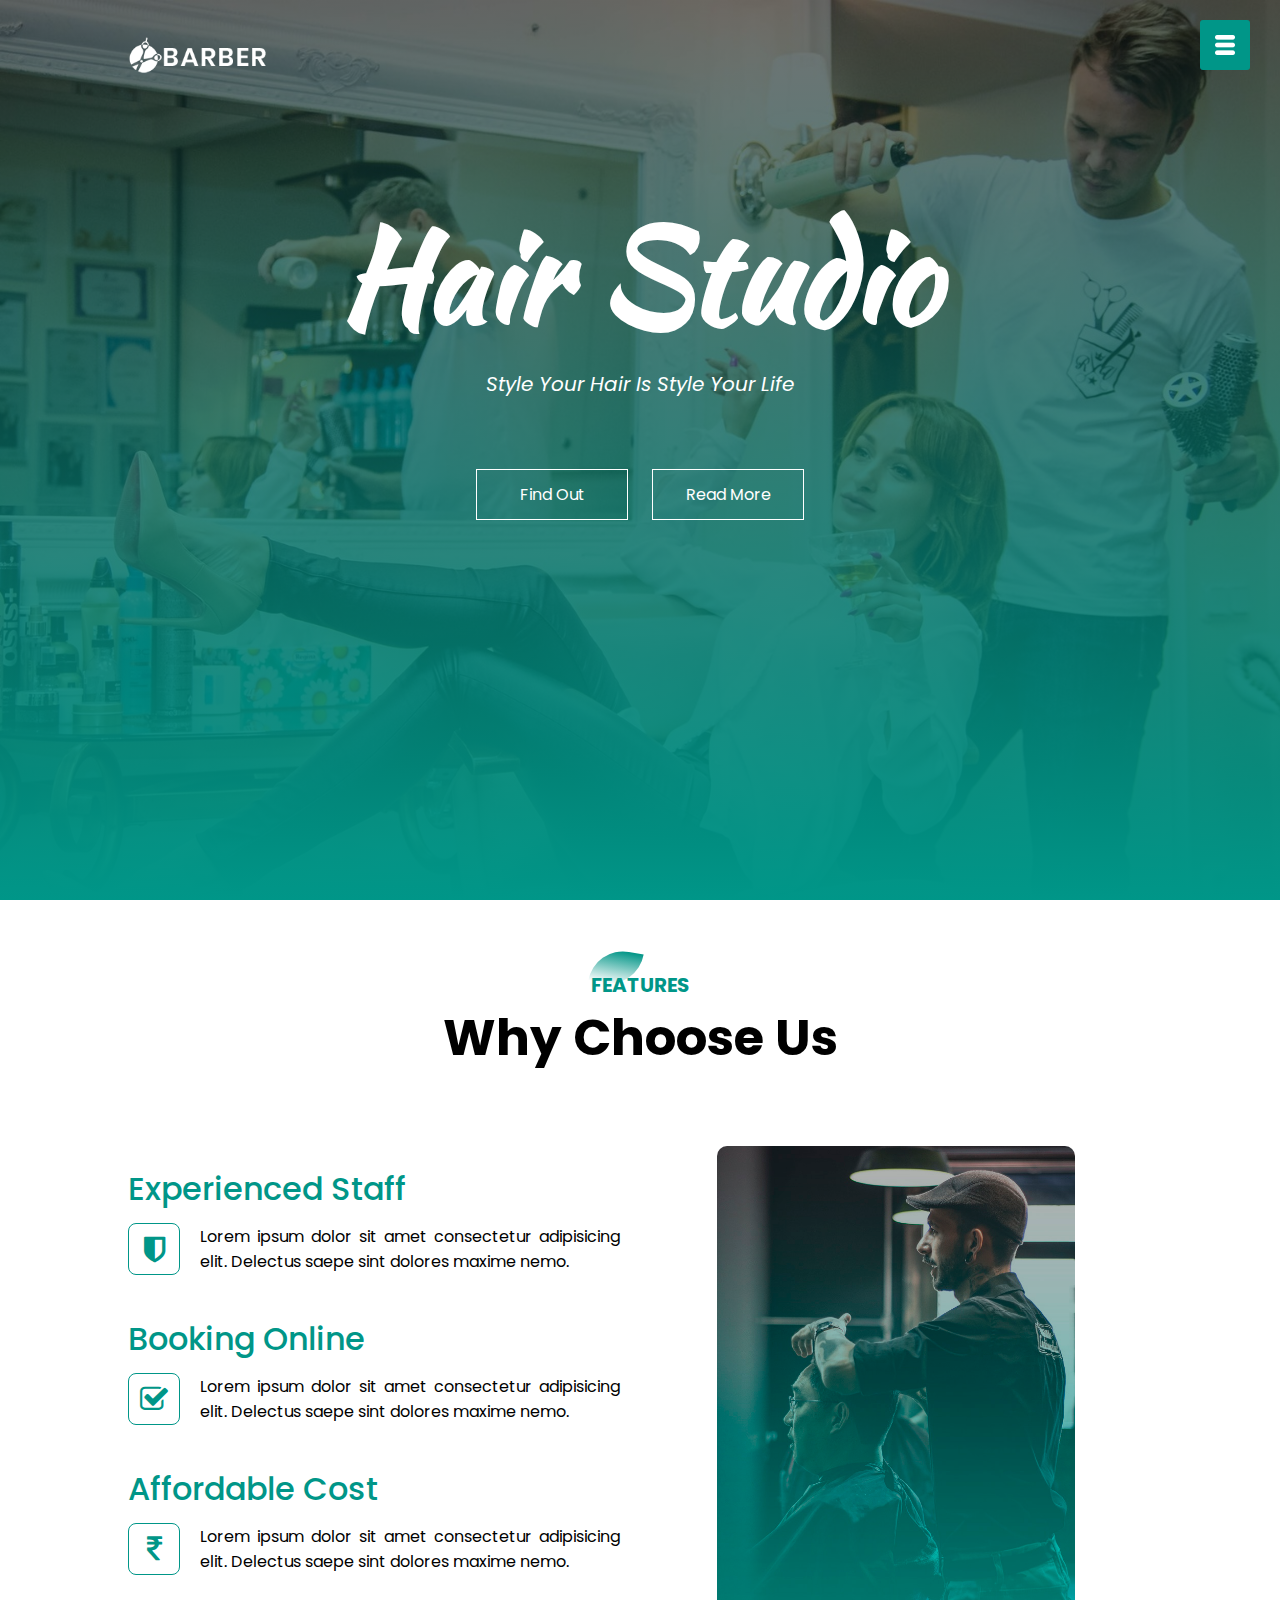
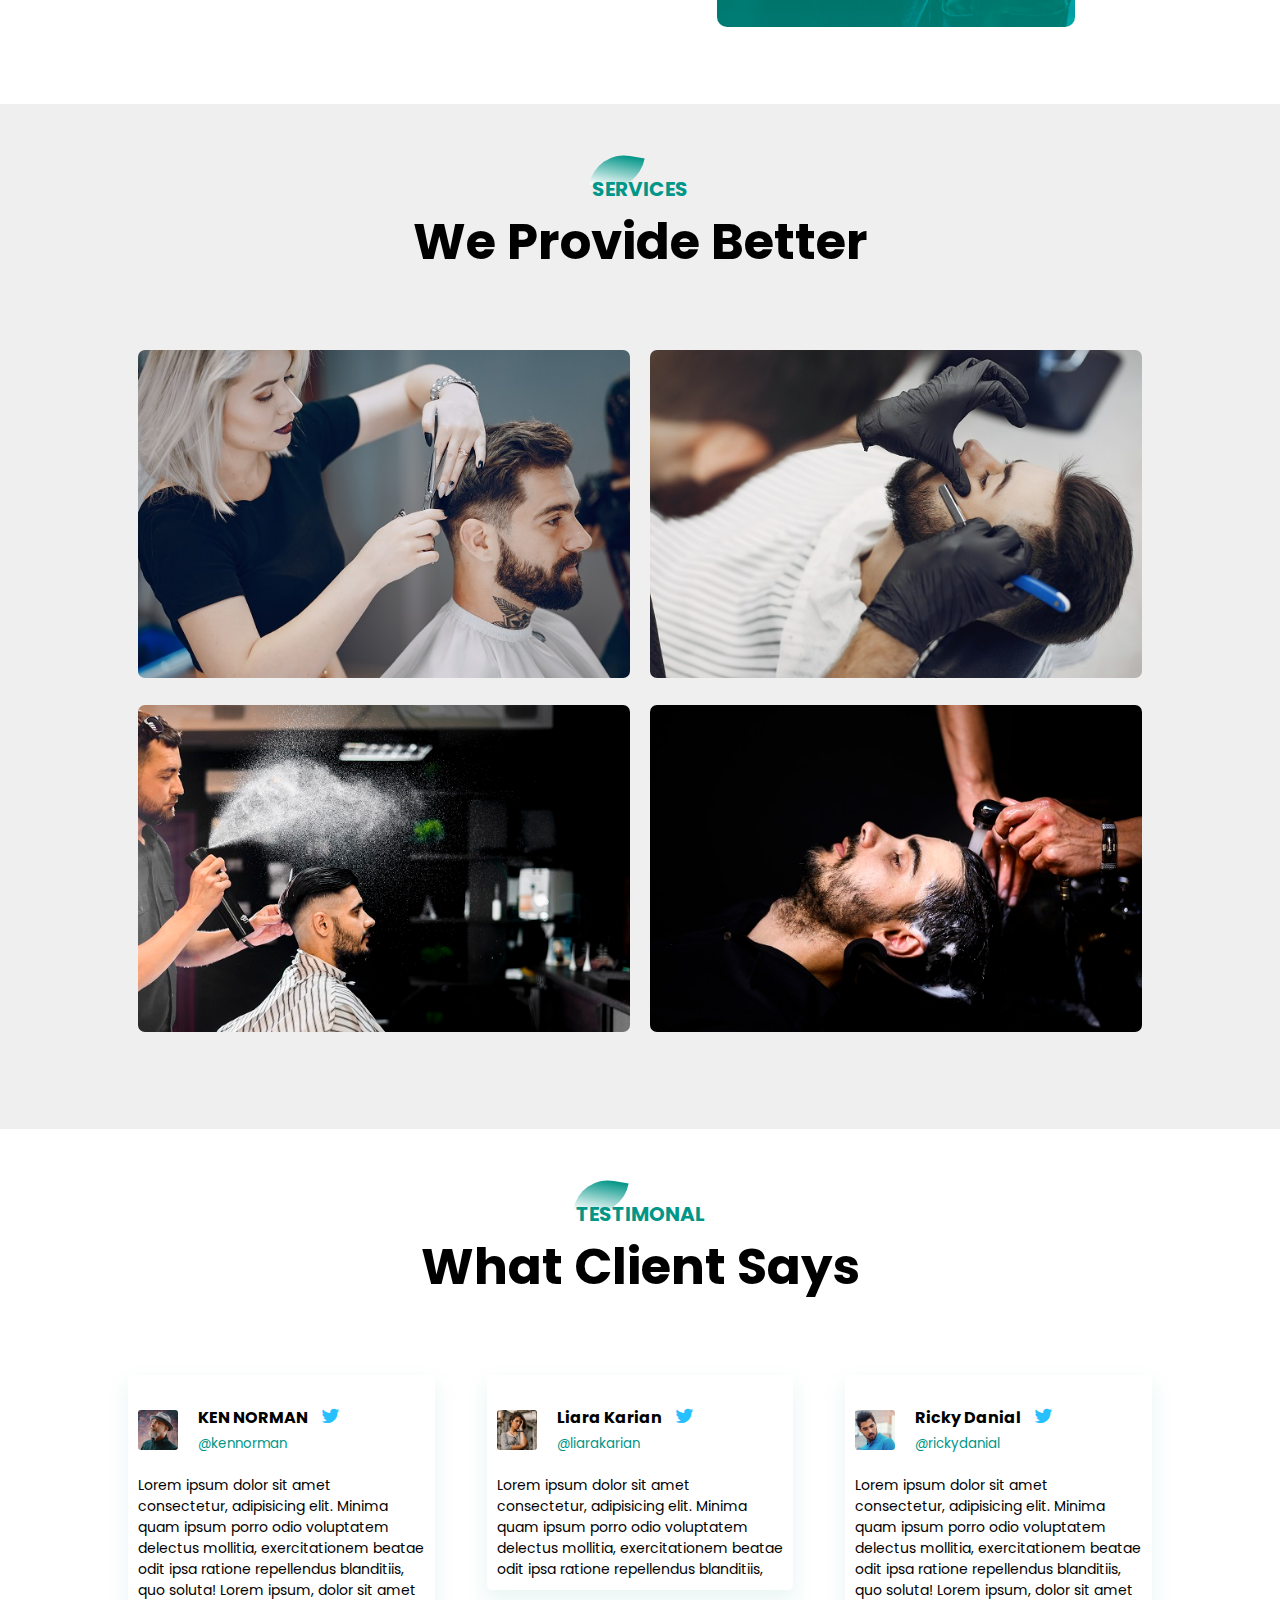
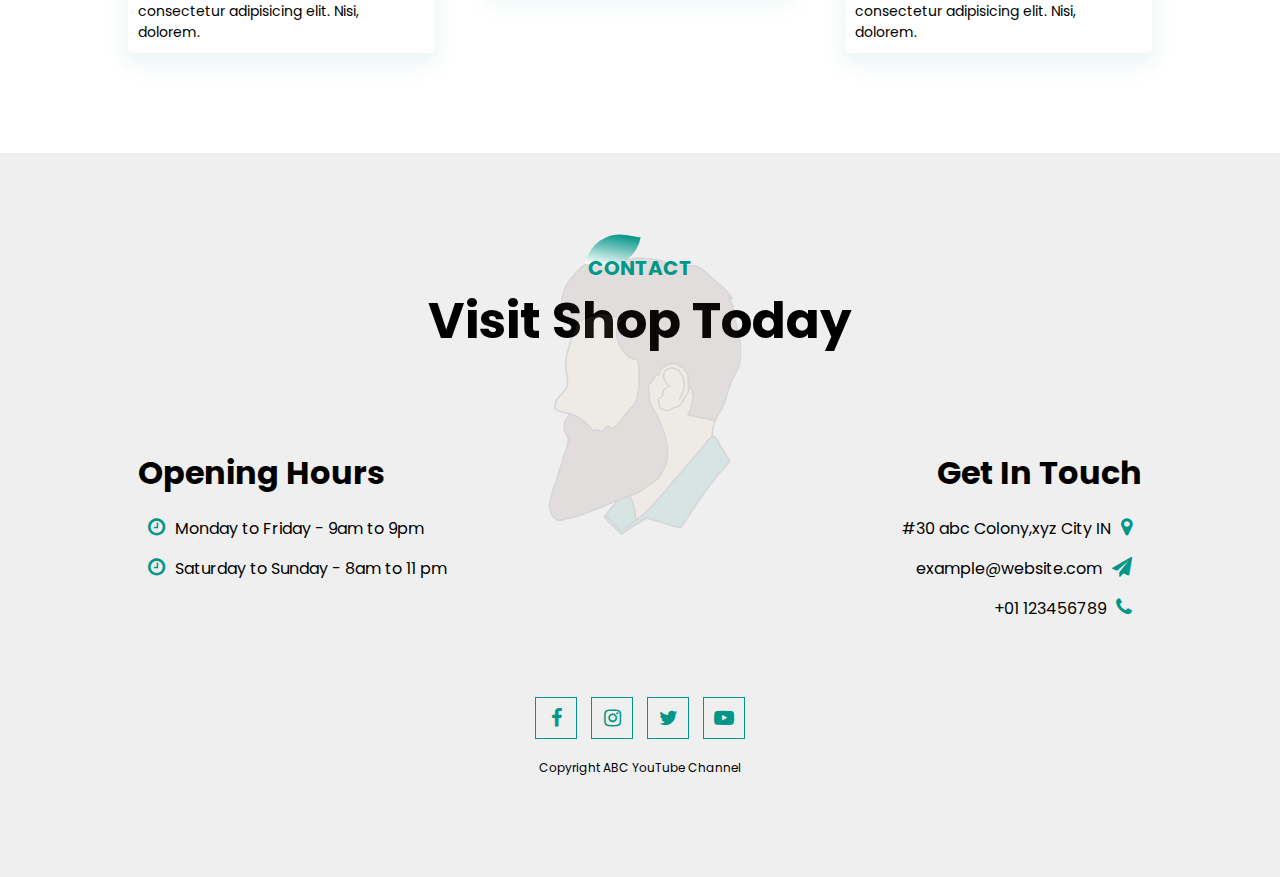
<file: HAIR STYLE WEBSITE/HTML/index.html>
<!DOCTYPE html>
<html lang="en">
<head>
    <meta charset="UTF-8">
    <meta name="viewport" content="width=device-width, initial-scale=1.0">
    <title>Barber Shop Website Design - Easy Tutorials</title>
    <link rel="stylesheet" href="../CSS/style.css">
    <!-- <link rel="stylesheet" href="https://cdn.jsdelivr.net/npm/@fortawesome/fontawesome-free@6.4.2/css/fontawesome.min.css"> -->
    <link href="https://fonts.googleapis.com/css2?family=Kaushan+Script&family=Poppins:ital,wght@0,100;0,200;0,300;0,400;0,500;0,600;0,700;0,800;0,900;1,100;1,200;1,300;1,400;1,500;1,600;1,700;1,800;1,900&display=swap" rel="stylesheet">

   <link rel="stylesheet" href="https://stackpath.bootstrapcdn.com/font-awesome/4.7.0/css/font-awesome.min.css">

    <!-- <link rel="stylesheet" type="text/css" href="https://cdnjs.cloudflare.com/ajax/libs/font-awesome/6.3.0/css/all.min.css"> -->
</head>
<body>
<section id="banner">
    <img src="../IMAGES/logo.png" alt="logo" class="logo">
    <div class="banner-text">
        <h1>Hair Studio</h1>
        <p>Style Your Hair Is Style Your Life</p>
        <div class="banner-btn">
            <a href="#"><span></span>Find Out</a>
            <a href="#"><span></span>Read More</a>
        </div>
    </div>
</section>
   
<div id="sideNav">
    <nav>
        <ul>
            <li><a href="#banner">HOME</a></li>
            <li><a href="#feature">FEATURES</a></li>
            <li><a href="#services">SERVICES</a></li>
            <li><a href="#testimonial">TESTIMONAL</a></li>
            <li><a href="#footer">MEET US</a></li>
        </ul>
    </nav>
</div>

<div id="menuBtn">
    <img src="../IMAGES/menu.png" alt="menu" id="menu">
</div>

<!--Features-->

<section id="feature">
    <div class="title-text">
        <p>FEATURES</p>
        <h1>Why Choose Us</h1>
    </div>
    <div class="feature-box">
        <div class="features">
            <h1>Experienced Staff</h1>
            <div class="feature-desc">
                <div class="feature-icon">
                    <i class="fa fa-shield"></i>
                </div>
                <div class="feature-text">
                    <p>Lorem ipsum dolor sit amet consectetur adipisicing elit. Delectus saepe sint dolores maxime nemo.</p>
                </div>
            </div>
            <h1>Booking Online</h1>
            <div class="feature-desc">
                <div class="feature-icon">
                    <i class="fa fa-check-square-o"></i>
                </div>
                <div class="feature-text">
                    <p>Lorem ipsum dolor sit amet consectetur adipisicing elit. Delectus saepe sint dolores maxime nemo.</p>
                </div>
            </div>
            <h1>Affordable Cost</h1>
            <div class="feature-desc">
                <div class="feature-icon">
                    <i class="fa fa-inr"></i>
                </div>
                <div class="feature-text">
                    <p>Lorem ipsum dolor sit amet consectetur adipisicing elit. Delectus saepe sint dolores maxime nemo.</p>
                </div>
            </div>
        </div>
        <div class="features-img">
             <img src="../IMAGES/barber-man.jpg" alt="barber-man-image">
        </div>
    </div>
</section>

<!--Services-->

<section id="services">
    <div class="title-text">
        <p>SERVICES</p>
        <h1>We Provide Better</h1>
    </div> 
    <div class="service-box">
        <div class="single-service">
            <img src="../IMAGES/pic-1.jpg" alt="services-img">
            <div class="overlay"></div>
            <div class="service-desc">
                <h3>Hair Styling</h3>
                <hr>
                <p>this ia test under description of barber 
                    foundation this ia test under description of barber 
                    foundation.</p>
            </div>
        </div>
        <div class="single-service">
            <img src="../IMAGES/pic-2.jpg" alt="services-img">
            <div class="overlay"></div>
            <div class="service-desc">
                <h3>Beard Trim</h3>
                <hr>
                <p>this ia test under description of barber 
                    foundation this ia test under description of barber 
                    foundation.</p>
            </div>
        </div>
        <div class="single-service">
            <img src="../IMAGES/pic-3.jpg" alt="services-img">
            <div class="overlay"></div>
            <div class="service-desc">
                <h3>Hair Cut</h3>
                <hr>
                <p>this ia test under description of barber 
                    foundation this ia test under description of barber 
                    foundation.</p>
            </div>
        </div>
        <div class="single-service">
            <img src="../IMAGES/pic-4.jpg" alt="services-img">
            <div class="overlay"></div>
            <div class="service-desc">
                <h3>Dry Shampoo</h3>
                <hr>
                <p>this ia test under description of barber 
                    foundation this ia test under description of barber 
                    foundation.</p>
            </div>
        </div>
    </div>

</section>

<!--Testimonial-->

<section id="testimonial">
    <div class="title-text">
        <p> TESTIMONAL</p>
        <h1>What Client Says</h1>
    </div>
    <div class="testimonial-row">
        <div class="testimonial-col">
            <div class="user">
                <img src="../IMAGES/img-1.jpg" alt="customer-review">
                <div class="user-info">
                    <h4>KEN NORMAN <i class="fa fa-twitter"></i></h4>
                    <small>@kennorman</small>
                </div>
            </div>
            <p>Lorem ipsum dolor sit amet consectetur, adipisicing elit.
               Minima quam ipsum porro odio voluptatem delectus mollitia,
               exercitationem beatae odit ipsa ratione repellendus blanditiis, 
               quo soluta! Lorem ipsum, dolor sit amet consectetur adipisicing elit.
               Nisi, dolorem.</p>
        </div>
        <div class="testimonial-col">
            <div class="user">
                <img src="../IMAGES/img-2.jpg" alt="customer-review">
                <div class="user-info">
                    <h4>Liara Karian <i class="fa fa-twitter"></i></h4>
                    <small>@liarakarian</small>
                </div>
            </div>
            <p>Lorem ipsum dolor sit amet consectetur, adipisicing elit.
                Minima quam ipsum porro odio voluptatem delectus mollitia,
                exercitationem beatae odit ipsa ratione repellendus blanditiis, 
                </p>
        </div>
        <div class="testimonial-col">
            <div class="user">
                <img src="../IMAGES/img-3.jpg" alt="customer-review">
                <div class="user-info">
                    <h4>Ricky Danial <i class="fa fa-twitter"></i></h4>
                    <small>@rickydanial</small>
                </div>
            </div>
            <p>Lorem ipsum dolor sit amet consectetur, adipisicing elit.
                Minima quam ipsum porro odio voluptatem delectus mollitia,
                exercitationem beatae odit ipsa ratione repellendus blanditiis, 
                quo soluta! Lorem ipsum, dolor sit amet consectetur adipisicing elit.
                Nisi, dolorem.</p>
        </div>
    </div>
</section>


<!--Footer-->

<section id="footer">
    <img src="../IMAGES/footer-img.png" alt="footer-logo" class="footer-img">
    <div class="title-text">
        <p>CONTACT</p>
        <h1>Visit Shop Today</h1>
    </div>
    <div class="footer-row">
        <div class="footer-left">
            <h1>Opening Hours</h1>
            <p><i class="fa fa-clock-o"></i>Monday to Friday - 9am to 9pm</p>
            <p><i class="fa fa-clock-o"></i>Saturday to Sunday - 8am to 11 pm</p>
        </div>
        <div class="footer-right">
            <h1>Get In Touch</h1>
            <p>#30 abc Colony,xyz City IN<i class="fa fa-map-marker"></i></p>
            <p>example@website.com<i class="fa fa-paper-plane"></i></p>
            <p>+01 123456789<i class="fa fa-phone"></i></p>
        </div>
    </div>

    <div class="social-links">
        <i class="fa fa-facebook"></i>
        <i class="fa fa-instagram"></i>
        <i class="fa fa-twitter"></i>
        <i class="fa fa-youtube-play"></i>
        <p>Copyright ABC YouTube Channel</p>
    </div>


</section>









<script>
    var menuBtn = document.getElementById("menuBtn")
    var sideNav = document.getElementById("sideNav")
    var menu = document.getElementById("menu")

    sideNav.style.right = "-250px";

menuBtn.onclick = function(){
    if(sideNav.style.right == "-250px"){
        sideNav.style.right = "0";
        menu.src = "../IMAGES/close.png";
    }
    else{
        sideNav.style.right = "-250px";
        menu.src = "../IMAGES/menu.png";
    }
}





</script>

</body>
</html>
</file>
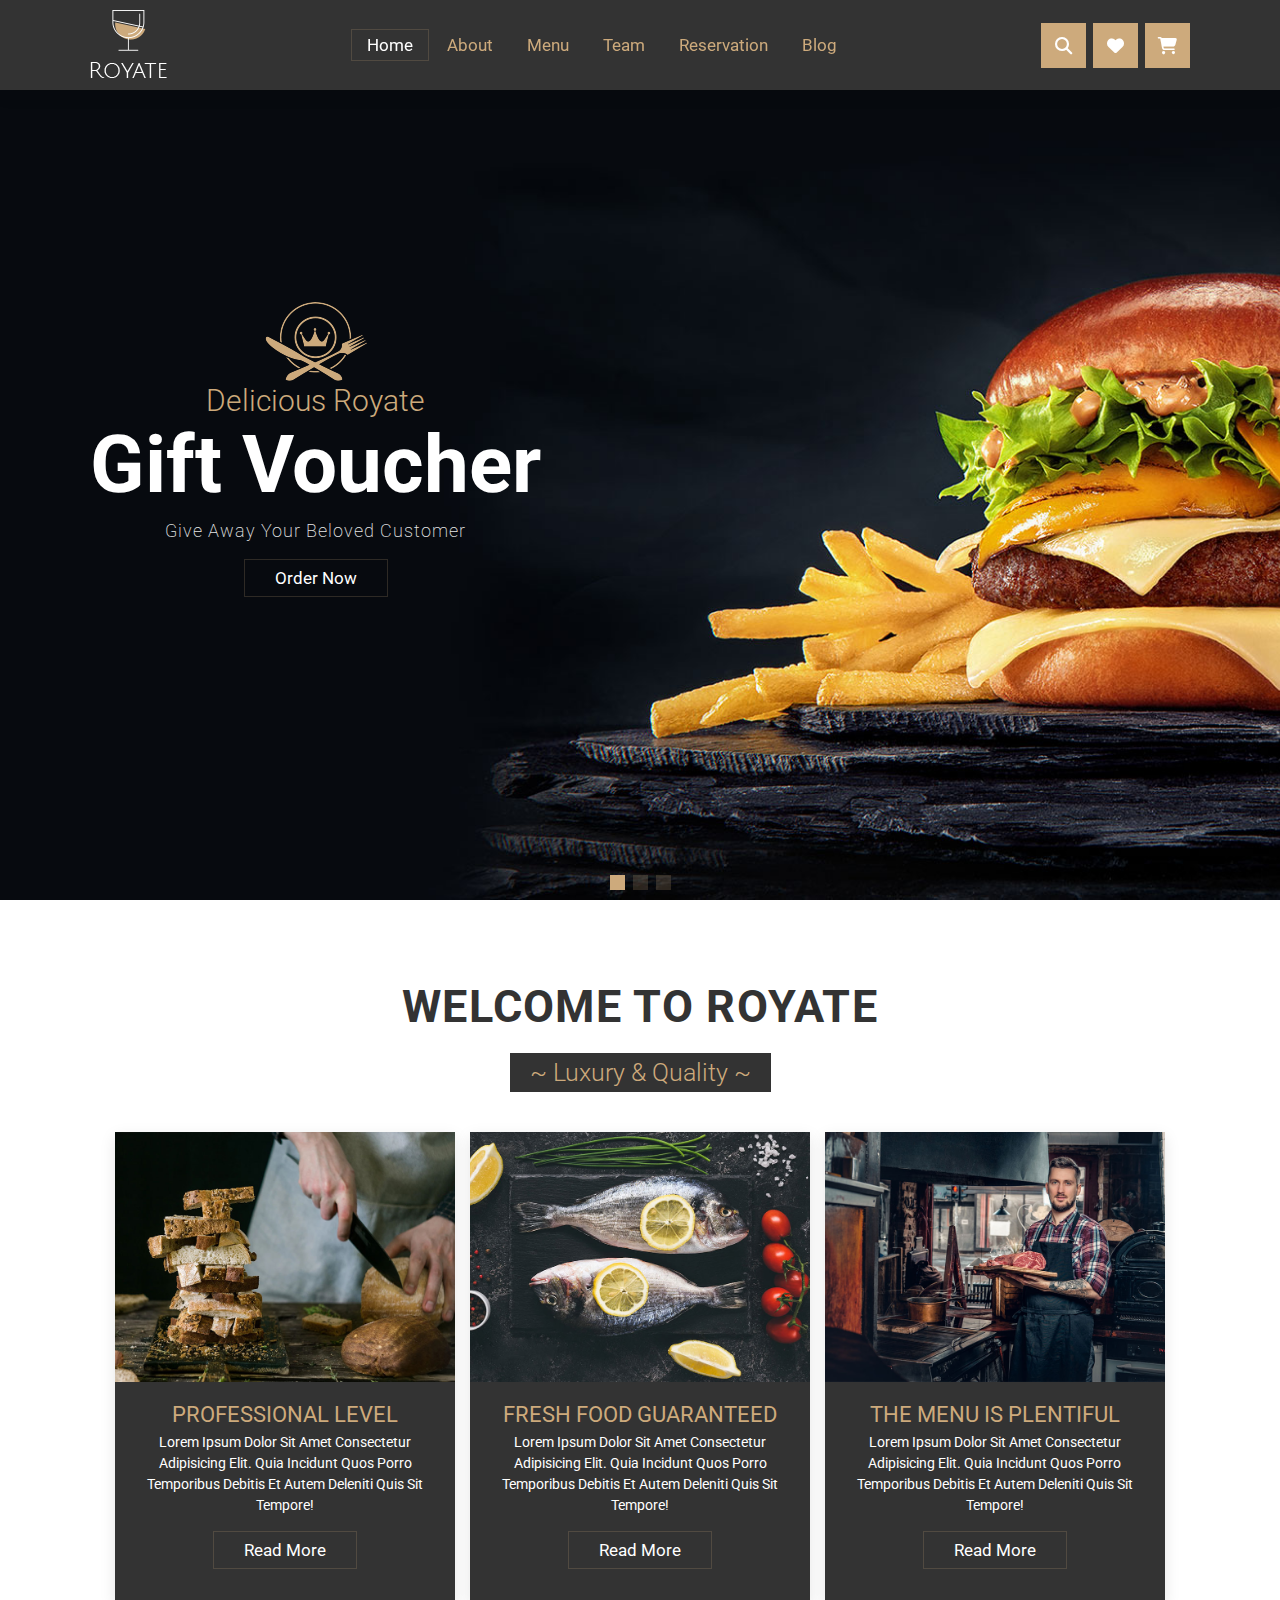
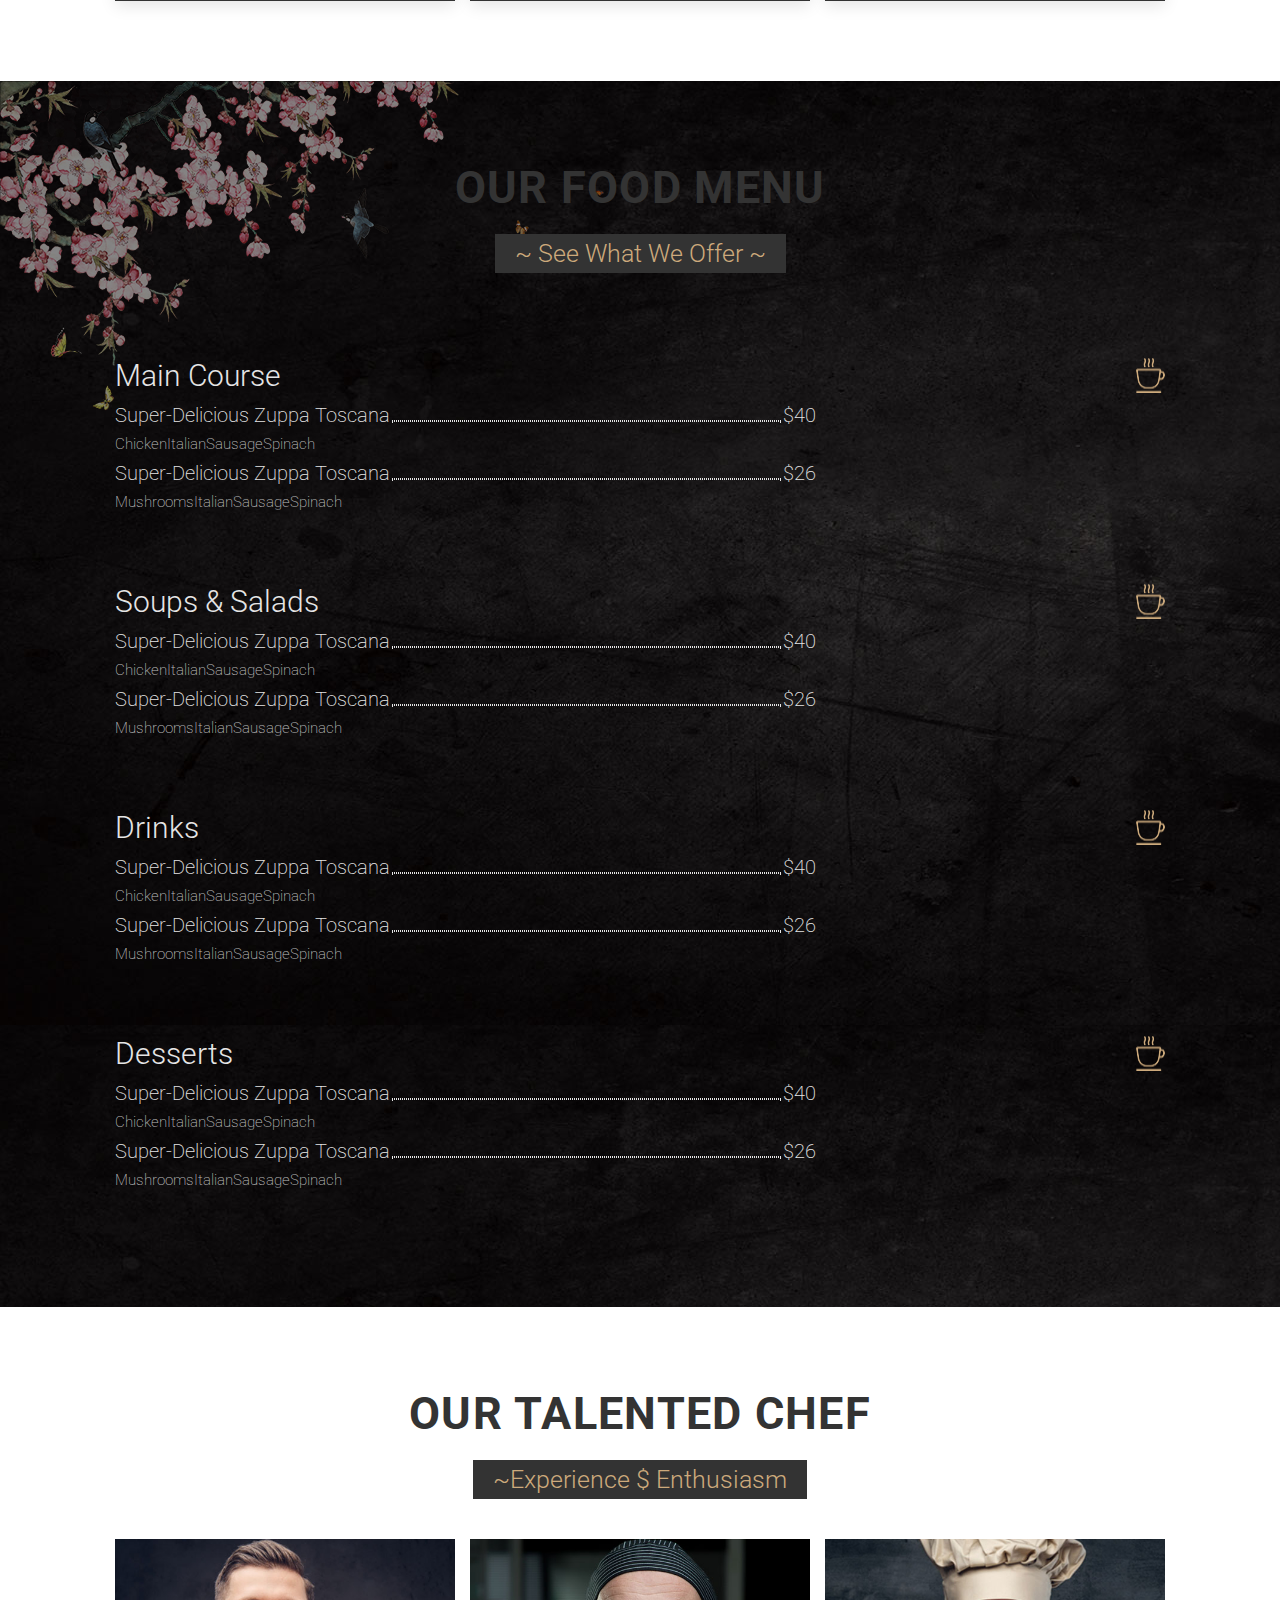
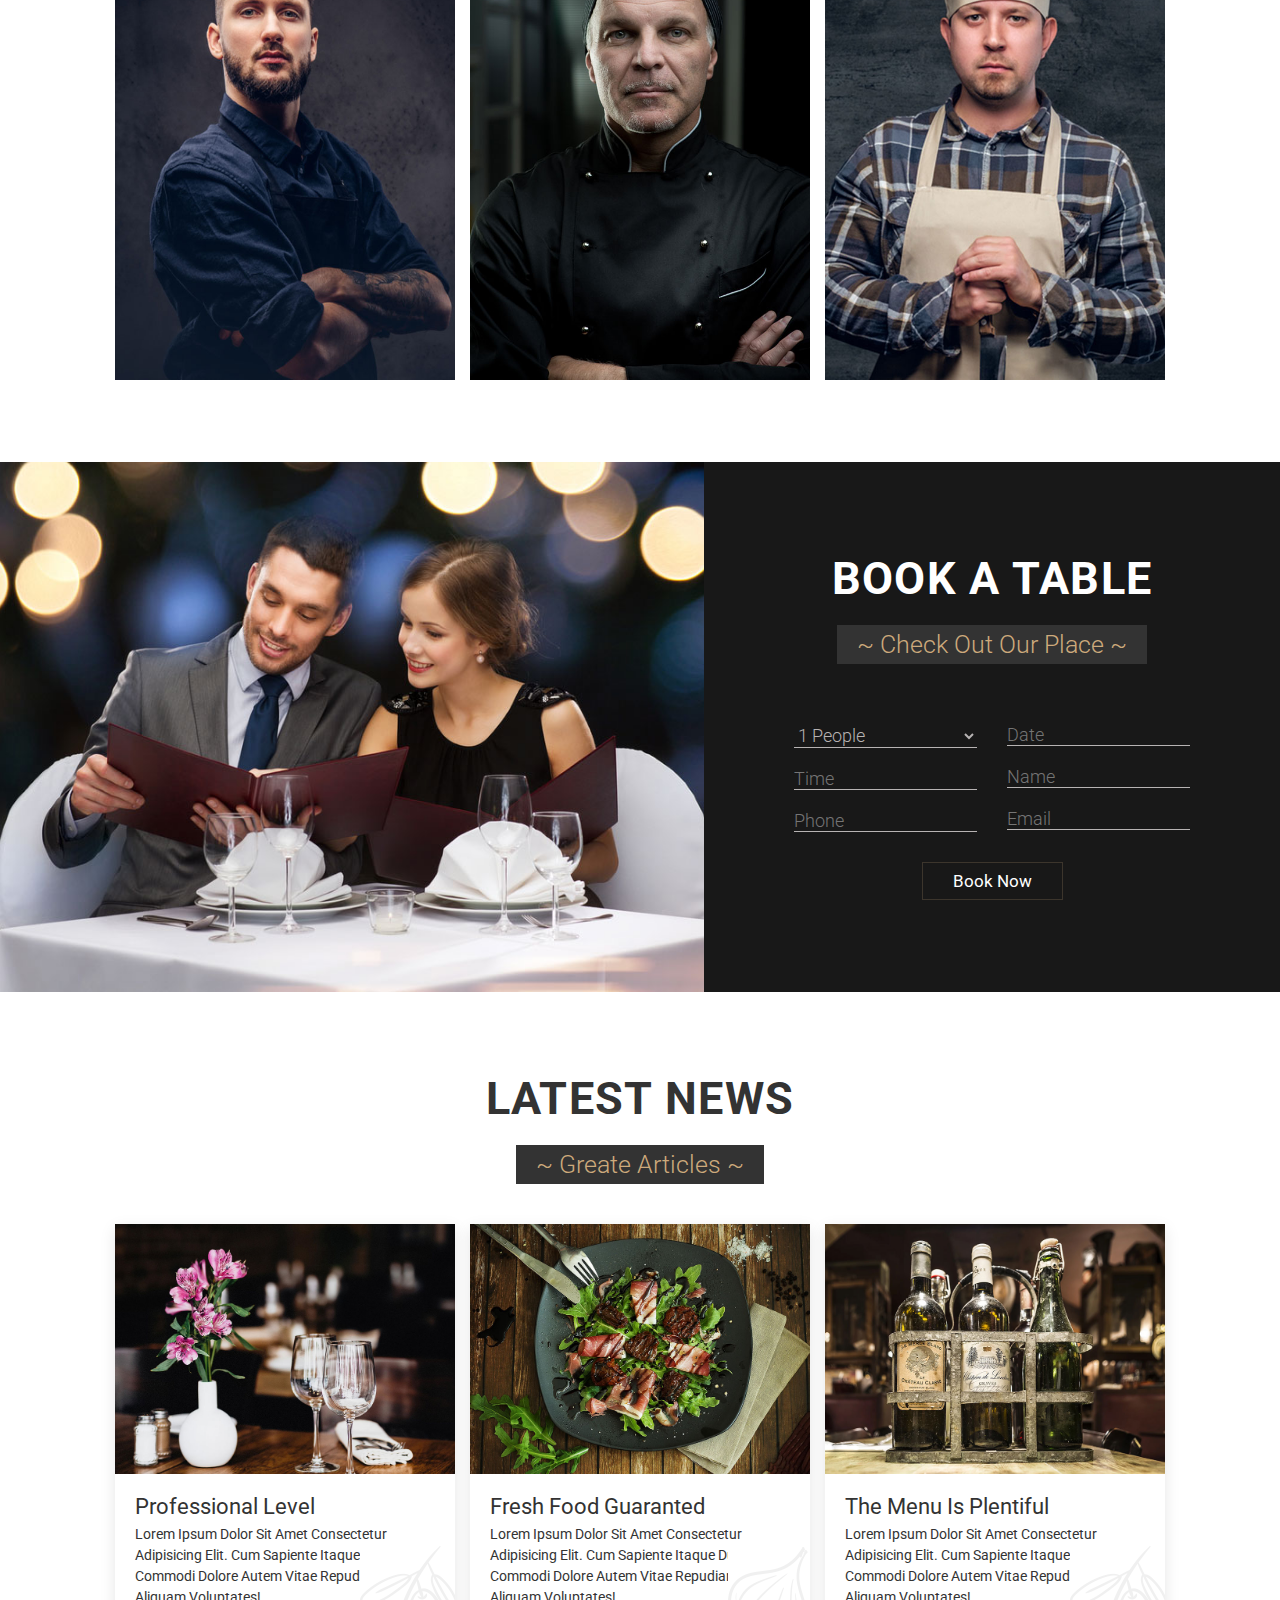
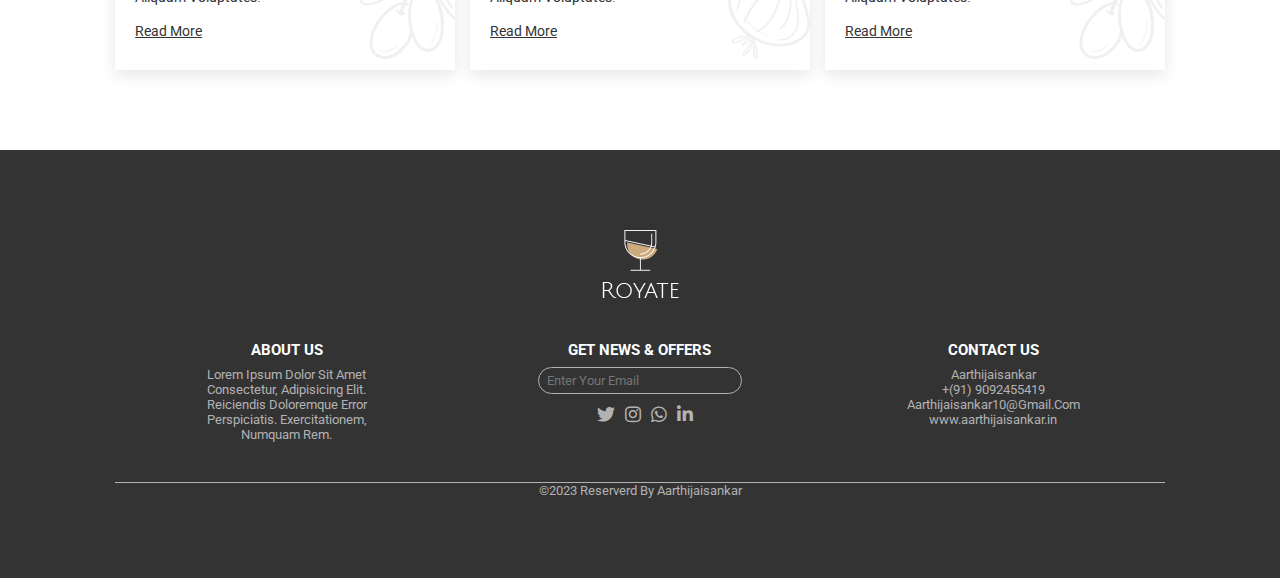
<file: HOTEL WEBSITE/HTML/index.html>
<!DOCTYPE html>
<html lang="en">
<head>
    <meta charset="UTF-8">
    <meta http-equiv="X-UA-Compatible" content="IE=edge">
    <meta name="viewport" content="width=device-width, initial-scale=1.0">
    <title>Restaurant Website</title>
    <link rel="stylesheet" type="text/css" href="https://cdnjs.cloudflare.com/ajax/libs/font-awesome/6.3.0/css/all.min.css">
    <!--custom style css link-->
    <link rel="stylesheet" type="text/css" href="../CSS/style.css">
    
    <!-- Link Swiper's CSS -->
  <link rel="stylesheet" href="https://cdn.jsdelivr.net/npm/swiper@9/swiper-bundle.min.css" />
</head>
<body>
   <!--header section start--> 
   <header>
     <a href="#" class="logo">
       <img src="../IMAGES/logo.png"> 
     </a>

     <nav class="navbar">
        <a href="#home" class="active">Home</a>
        <a href="#about">About</a>
        <a href="#menu">Menu</a>
        <a href="#team">Team</a>
        <a href="#reservation">Reservation</a>
        <a href="#blog">Blog</a>
     </nav>

     <div class="icons">
        <i class="fas fa-bars" id="menu"></i>
        <i class="fas fa-search"></i>
        <i class="fas fa-heart"></i>
        <i class="fas fa-shopping-cart"></i>
     </div>
   </header>
   <!--header section end--> 
   <!--slider section start-->
   <div class="home" id="home">
      <div class="swiper home-slider">
         <div class="swiper-wrapper wrapper">
            <div class="swiper-slide slide slide1">
                <div class="content">
                    <img src="../IMAGES/crown-symbol.png">
                    <h3>Delicious Royate </h3>
                    <h1>Gift Voucher</h1>
                    <p>Give away your beloved customer</p>
                    <a href="#" class="btn">order now</a>
                </div>
            </div>

            <div class="swiper-slide slide slide2">
                <div class="content">
                    <img src="../IMAGES/crown-symbol.png">
                    <h3>Sale of 10% this dish</h3>
                    <h1>The fresh</h1>
                    <p>Food Restaurant</p>
                    <a href="#" class="btn">order now</a>
                </div>
            </div>

            <div class="swiper-slide slide slide3">
                <div class="content">
                    <img src="../IMAGES/crown-symbol.png">
                    <h3>We are open</h3>
                    <h1>fresh fruits</h1>
                    <p>You will love it</p>
                    <a href="#" class="btn">order now</a>
                </div>
            </div>
         </div>
         <div class="swiper-pagination"></div>
      </div>
   </div>
   <!--slider section end-->

   <!--welcome section start-->
   <section class="welcome" id="about">
      <h1 class="heading">WELCOME TO ROYATE</h1>
      <center><h3 class="sub-heading">~ Luxury & Quality ~</h3></center>
      <div class="box-container">
            <div class="box">
              <div class="IMAGES">
                 <img src="../IMAGES/post-thumb-1.jpg" >
              </div>

              <div class="content">
                 <h3>PROFESSIONAL LEVEL</h3>
                 <p>Lorem ipsum dolor sit amet consectetur adipisicing elit.
                    Quia incidunt quos porro temporibus debitis et autem deleniti
                    quis sit tempore!</p>
                 <a href="#" class="btn">Read More</a>
              </div>
            </div>

            <div class="box">
                <div class="IMAGES">
                   <img src="../IMAGES/post-thumb-2.jpg" >
                </div>
  
                <div class="content">
                   <h3>FRESH FOOD GUARANTEED</h3>
                   <p>Lorem ipsum dolor sit amet consectetur adipisicing elit.
                      Quia incidunt quos porro temporibus debitis et autem deleniti
                      quis sit tempore!</p>
                   <a href="#" class="btn">Read More</a>
                </div>
            </div>

            <div class="box">
                <div class="IMAGES">
                   <img src="../IMAGES/post-thumb-3.jpg" >
                </div>
  
                <div class="content">
                   <h3> THE MENU IS PLENTIFUL</h3>
                   <p>Lorem ipsum dolor sit amet consectetur adipisicing elit.
                      Quia incidunt quos porro temporibus debitis et autem deleniti
                      quis sit tempore!</p>
                   <a href="#" class="btn">Read More</a>
                </div>
            </div>
      </div>
   </section>

   <!--welcome section end-->

   <!--our menu section start-->
   <section class="our-menu" id="menu">
      <h1 class="heading">our food menu</h1>
      <center><h3 class="sub-heading">~ see what we offer ~</h3></center>

      <div class="menu-container">

         <div class="item">
            <div class="item-name">
               <h2>main course</h2>
               <img src="../IMAGES/drinks.png">
            </div>

            <div class="item-body">
               <div class="item-menu">
                  <h3>super-delicious zuppa toscana</h3>
                  <span class="dots"></span>
                  <h3>$40</h3>
                  <ul>
                     <li><a href="#">chicken</a></li>
                     <li><a href="#">italian</a></li>
                     <li><a href="#">sausage</a></li>
                     <li><a href="#">spinach</a></li>
                  </ul>
               </div>

               <div class="item-menu">
                  <h3>super-delicious zuppa toscana</h3>
                  <span class="dots"></span>
                  <h3>$26</h3>
                  <ul>
                     <li><a href="#">mushrooms</a></li>
                     <li><a href="#">italian</a></li>
                     <li><a href="#">sausage</a></li>
                     <li><a href="#">spinach</a></li>
                  </ul>
               </div>
            </div>
         </div>

         <div class="item">
            <div class="item-name">
               <h2>soups & salads</h2>
               <img src="../IMAGES/drinks.png">
            </div>

            <div class="item-body">
               <div class="item-menu">
                  <h3>super-delicious zuppa toscana</h3>
                  <span class="dots"></span>
                  <h3>$40</h3>
                  <ul>
                     <li><a href="#">chicken</a></li>
                     <li><a href="#">italian</a></li>
                     <li><a href="#">sausage</a></li>
                     <li><a href="#">spinach</a></li>
                  </ul>
               </div>

               <div class="item-menu">
                  <h3>super-delicious zuppa toscana</h3>
                  <span class="dots"></span>
                  <h3>$26</h3>
                  <ul>
                     <li><a href="#">mushrooms</a></li>
                     <li><a href="#">italian</a></li>
                     <li><a href="#">sausage</a></li>
                     <li><a href="#">spinach</a></li>
                  </ul>
               </div>
            </div>
         </div>

               <div class="item">
                  <div class="item-name">
                     <h2>Drinks</h2>
                     <img src="../IMAGES/drinks.png">
                  </div>
      
                  <div class="item-body">
                     <div class="item-menu">
                        <h3>super-delicious zuppa toscana</h3>
                        <span class="dots"></span>
                        <h3>$40</h3>
                        <ul>
                           <li><a href="#">chicken</a></li>
                           <li><a href="#">italian</a></li>
                           <li><a href="#">sausage</a></li>
                           <li><a href="#">spinach</a></li>
                        </ul>
                     </div>
      
                     <div class="item-menu">
                        <h3>super-delicious zuppa toscana</h3>
                        <span class="dots"></span>
                        <h3>$26</h3>
                        <ul>
                           <li><a href="#">mushrooms</a></li>
                           <li><a href="#">italian</a></li>
                           <li><a href="#">sausage</a></li>
                           <li><a href="#">spinach</a></li>
                        </ul>
                     </div>
      
                     
                  </div>
               </div>

               <div class="item">
                  <div class="item-name">
                     <h2>desserts</h2>
                     <img src="../IMAGES/drinks.png">
                  </div>
      
                  <div class="item-body">
                     <div class="item-menu">
                        <h3>super-delicious zuppa toscana</h3>
                        <span class="dots"></span>
                        <h3>$40</h3>
                        <ul>
                           <li><a href="#">chicken</a></li>
                           <li><a href="#">italian</a></li>
                           <li><a href="#">sausage</a></li>
                           <li><a href="#">spinach</a></li>
                        </ul>
                     </div>
      
                     <div class="item-menu">
                        <h3>super-delicious zuppa toscana</h3>
                        <span class="dots"></span>
                        <h3>$26</h3>
                        <ul>
                           <li><a href="#">mushrooms</a></li>
                           <li><a href="#">italian</a></li>
                           <li><a href="#">sausage</a></li>
                           <li><a href="#">spinach</a></li>
                        </ul>
                     </div>
                  </div>
               </div>  
            </div>
         </div>
      </div>
   </section>

   <!--our menu section end-->
   <!--our team section start-->
   <section class="our-team" id="team">
      <h1 class="heading">our talented chef</h1>
      <center>
         <h3 class="sub-heading"> ~Experience $ enthusiasm</h3>
      </center>

      <div class="our-chef">
         <div class="item">
            <div class="IMAGES">
               <img src="../IMAGES/our-chef-1.jpg">
            </div>

            <div class="chef-info">
               <div>
                  <h3>jerry robertson</h3>
                  <span>master chef</span>

                  <ul>
                     <li><a href="#"><i class="fa-brands fa-instagram"></i></a></li>
                     <li><a href="#"><i class="fa-brands fa-twitter"></i></a></li>
                     <li><a href="#"><i class="fa-brands fa-whatsapp"></i></a></li>
                     <li><a href="#"><i class="fa-brands fa-linkedin-in"></i></a></li>
                  </ul>
               </div>
            </div>
         </div>

         <div class="item">
            <div class="IMAGES">
               <img src="../IMAGES/our-chef-2.jpg">
            </div>

            <div class="chef-info">
               <div>
                  <h3>corol rowson</h3>
                  <span>master chef</span>

                  <ul>
                     <li><a href="#"><i class="fa-brands fa-instagram"></i></a></li>
                     <li><a href="#"><i class="fa-brands fa-twitter"></i></a></li>
                     <li><a href="#"><i class="fa-brands fa-whatsapp"></i></a></li>
                     <li><a href="#"><i class="fa-brands fa-linkedin-in"></i></a></li>
                  </ul>
               </div>
            </div>
         </div>

         <div class="item">
            <div class="IMAGES">
               <img src="../IMAGES/our-chef-3.jpg">
            </div>

            <div class="chef-info">
               <div>
                  <h3>taylor mccoy</h3>
                  <span>master chef</span>

                  <ul>
                     <li><a href="#"><i class="fa-brands fa-instagram"></i></a></li>
                     <li><a href="#"><i class="fa-brands fa-twitter"></i></a></li>
                     <li><a href="#"><i class="fa-brands fa-whatsapp"></i></a></li>
                     <li><a href="#"><i class="fa-brands fa-linkedin-in"></i></a></li>
                  </ul>
               </div>
            </div>
         </div>
      </div>
   </section>

   <!--our team section end-->

   <!--reservation section starts-->
   <div class="reservation" id="reservation">
      <div class="IMAGES">

      </div>

      <div class="form">
          <h1 class="heading">book a table</h1>
          <center>
            <h3 class="sub-heading">~ check out our place ~</h3>
          </center>

          <form>
            <div class="form-holder">
               <div>
                  <select>
                     <option value="">1 people</option>
                     <option value="">2 people</option>
                     <option value="">3 people</option>
                     <option value="">4 people</option>
                  </select>

                  <input type="text" name="" placeholder="Time">
                  <input type="text" name="" placeholder="phone">
               </div>

                <div>
                  <input type="text" name="" placeholder="Date">
                  <input type="text" name="" placeholder="Name">
                  <input type="email" name="" placeholder="email">
                </div>
            </div>
             <center><a href="#" class="btn">Book now</a></center>
          </form>
      </div>
   </div>

   <!--reservation section end-->

   <!--new section starts-->
   <section class="blog welcome" id="blog">
      <h1 class="heading">latest news</h1>
      <center>
         <h3 class="sub-heading"> ~ greate articles ~</h3>
      </center>

      <div class="box-container">
         <div class="box">
            <div class="IMAGES">
               <img src="../IMAGES/post-thumb-4.jpg" alt="">
            </div>
            <div class="content">
               <h3>professional level</h3>
               <p>Lorem ipsum dolor sit amet consectetur adipisicing elit.
                  Cum sapiente itaque ducimus id commodi dolore autem vitae 
                  repudiandae aliquam voluptates!</p>
                  <a href="#">read more</a>
                  <img src="../IMAGES/post-body-bg-1.png" alt="">
            </div>
         </div>

         <div class="box">
            <div class="IMAGES">
               <img src="../IMAGES/post-thumb-5.jpg" alt="">
            </div>
            <div class="content">
               <h3>fresh food guaranted</h3>
               <p>Lorem ipsum dolor sit amet consectetur adipisicing elit.
                  Cum sapiente itaque ducimus id commodi dolore autem vitae 
                  repudiandae aliquam voluptates!</p>
                  <a href="#">read more</a>
                  <img src="../IMAGES/post-body-bg-2.png" alt="">
            </div>
         </div>

         <div class="box">
            <div class="IMAGES">
               <img src="../IMAGES/post-thumb-6.jpg" alt="">
            </div>
            <div class="content">
               <h3>the menu is plentiful</h3>
               <p>Lorem ipsum dolor sit amet consectetur adipisicing elit.
                  Cum sapiente itaque ducimus id commodi dolore autem vitae 
                  repudiandae aliquam voluptates!</p>
                  <a href="#">read more</a>
                  <img src="../IMAGES/post-body-bg-1.png" alt="">
            </div>
         </div>

      </div>
   </section>
   <!--new section end-->

   <!--footer section start-->
   <section class="footer">
      <img src="../IMAGES/logo.png" class="logo">

      <div class="container">
         <div>
            <h3>ABOUT US</h3>
            <p>Lorem ipsum dolor sit amet consectetur, adipisicing elit.
                Reiciendis doloremque error perspiciatis.
                Exercitationem, numquam rem.</p>
         </div>

         <div>
            <h3>GET NEWS & OFFERS</h3>
            <input type="email" name="" placeholder="enter your email">
            <ul>
               <li><a href="#"><i class="fa-brands fa-twitter"></i></a></li>
               <li><a href="#"><i class="fa-brands fa-instagram"></i></a></li>
               <li><a href="#"><i class="fa-brands fa-whatsapp"></i></a></li>
               <li><a href="#"><i class="fa-brands fa-linkedin-in"></i></a></li>

            </ul>
         </div>

         <div>
            <h3>CONTACT US</h3>
            <span>Aarthijaisankar</span>
            <span>+(91) 9092455419</span>
            <span>aarthijaisankar10@gmail.com</span>
            <span style="text-transform: lowercase;">www.aarthijaisankar.in</span>
         </div>


      </div>

      <p>&copy;2023 Reserverd by Aarthijaisankar</p>
   </section>

   <!--footer section end-->
   <a href="#"><button class="topbtn"><i class="fa-solid fa-angle-up"></i></button></a>

   <!--jump to top-->

   <!-- Swiper JS -->
  <script src="https://cdn.jsdelivr.net/npm/swiper@9/swiper-bundle.min.js"></script>

  <!-- Initialize Swiper -->
  <script>
    var swiper = new Swiper(".home-slider", {
      spaceBetween: 30,
      centeredSlides: true,
      autoplay: {
        delay: 7500,
        disableOnInteraction: false,
      },
      pagination: {
        el: ".swiper-pagination",
        clickable: true,
      },
       loop:true,
    });
  </script>

   <script type="text/javascript">
     let menu=document.querySelector("#menu");
     let navbar=document.querySelector(".navbar");

     menu.onclick= () =>{
        menu.classList.toggle('fa-times');
        navbar.classList.toggle('active');
     }
   </script>
</body>
</html>
</file>
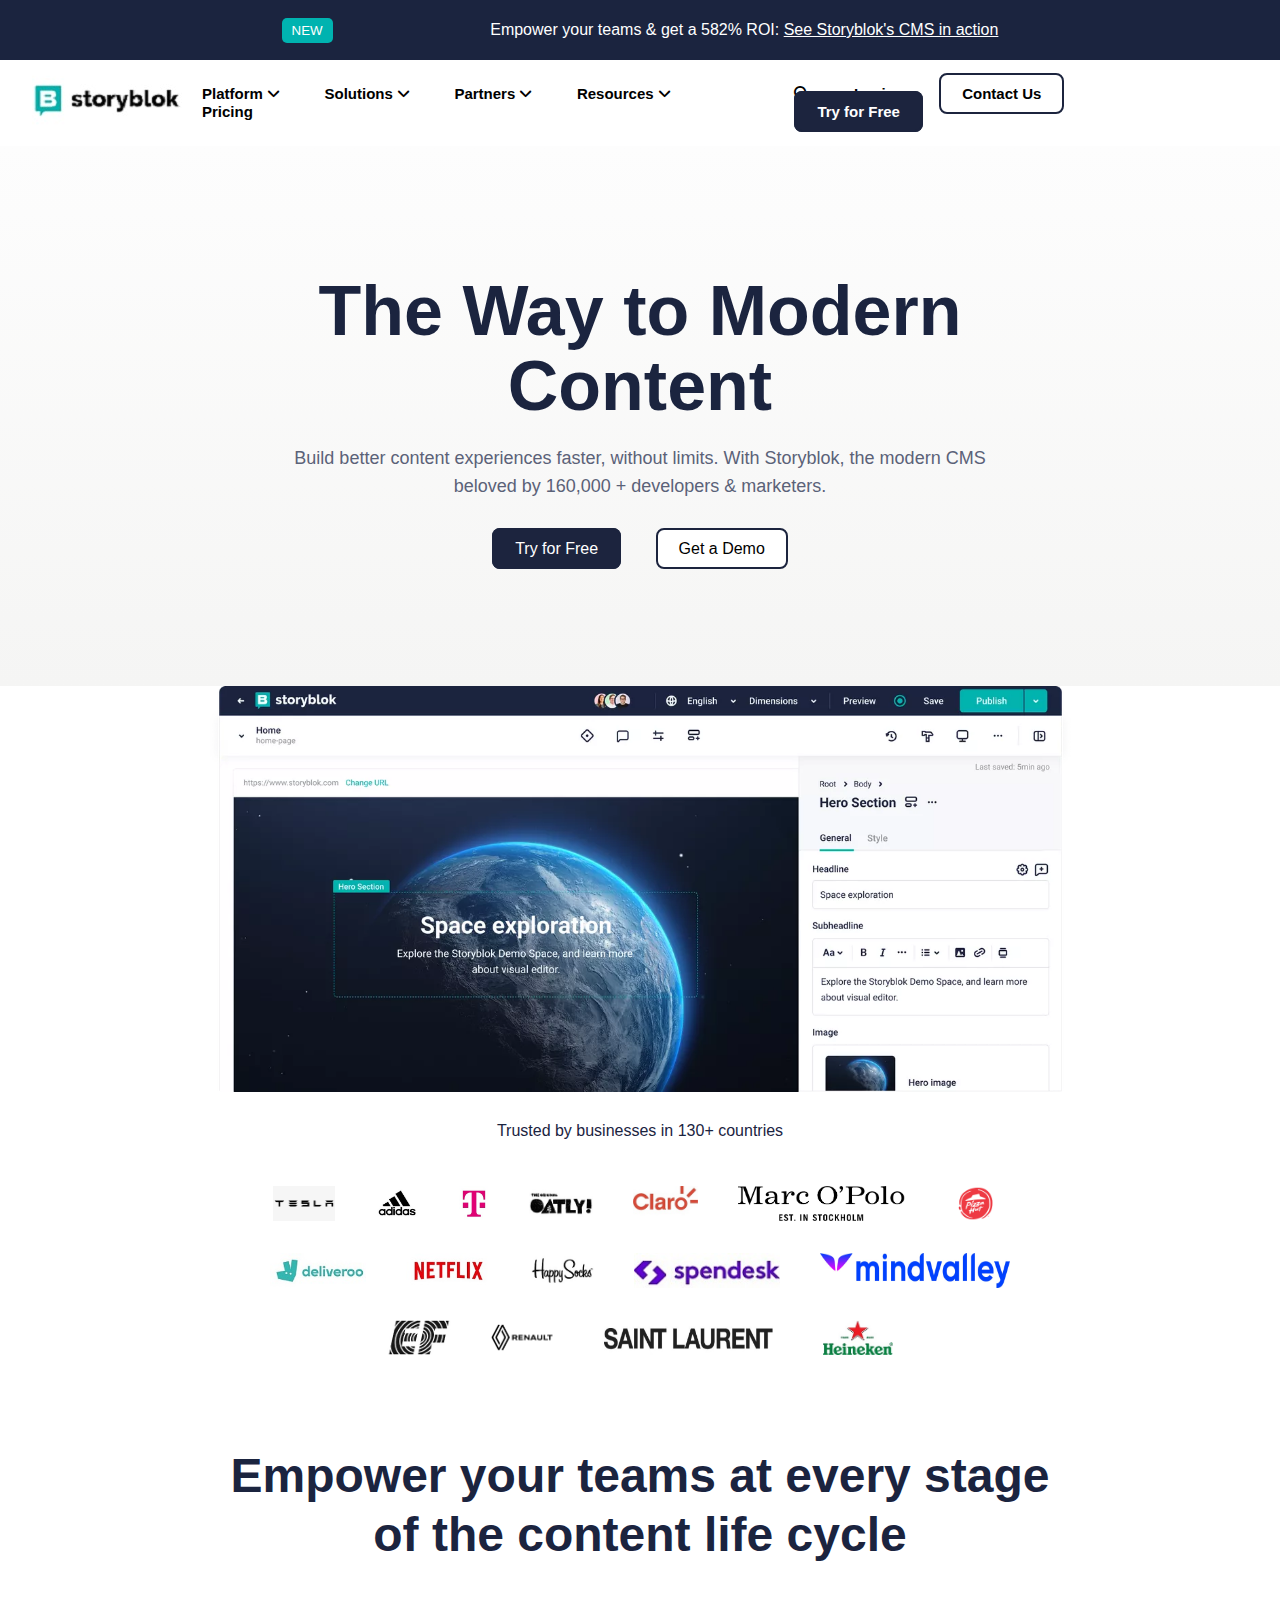
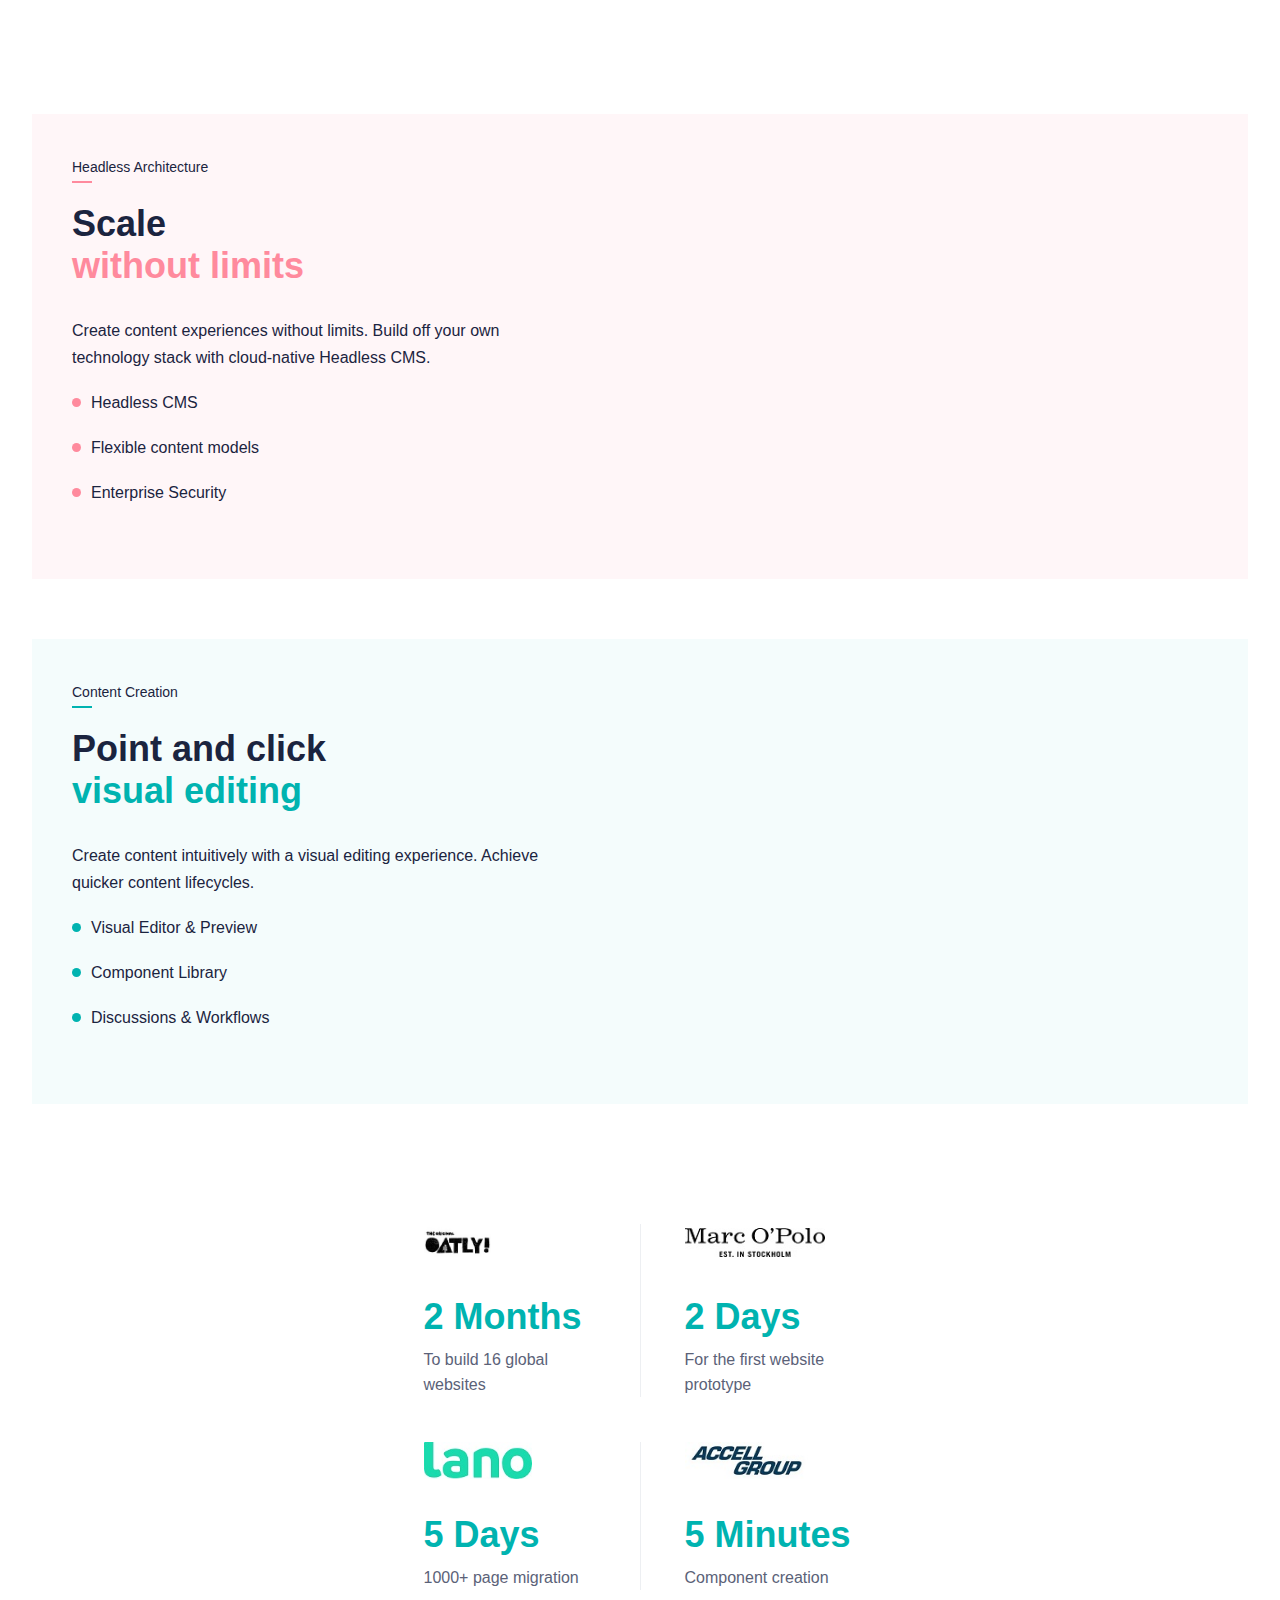
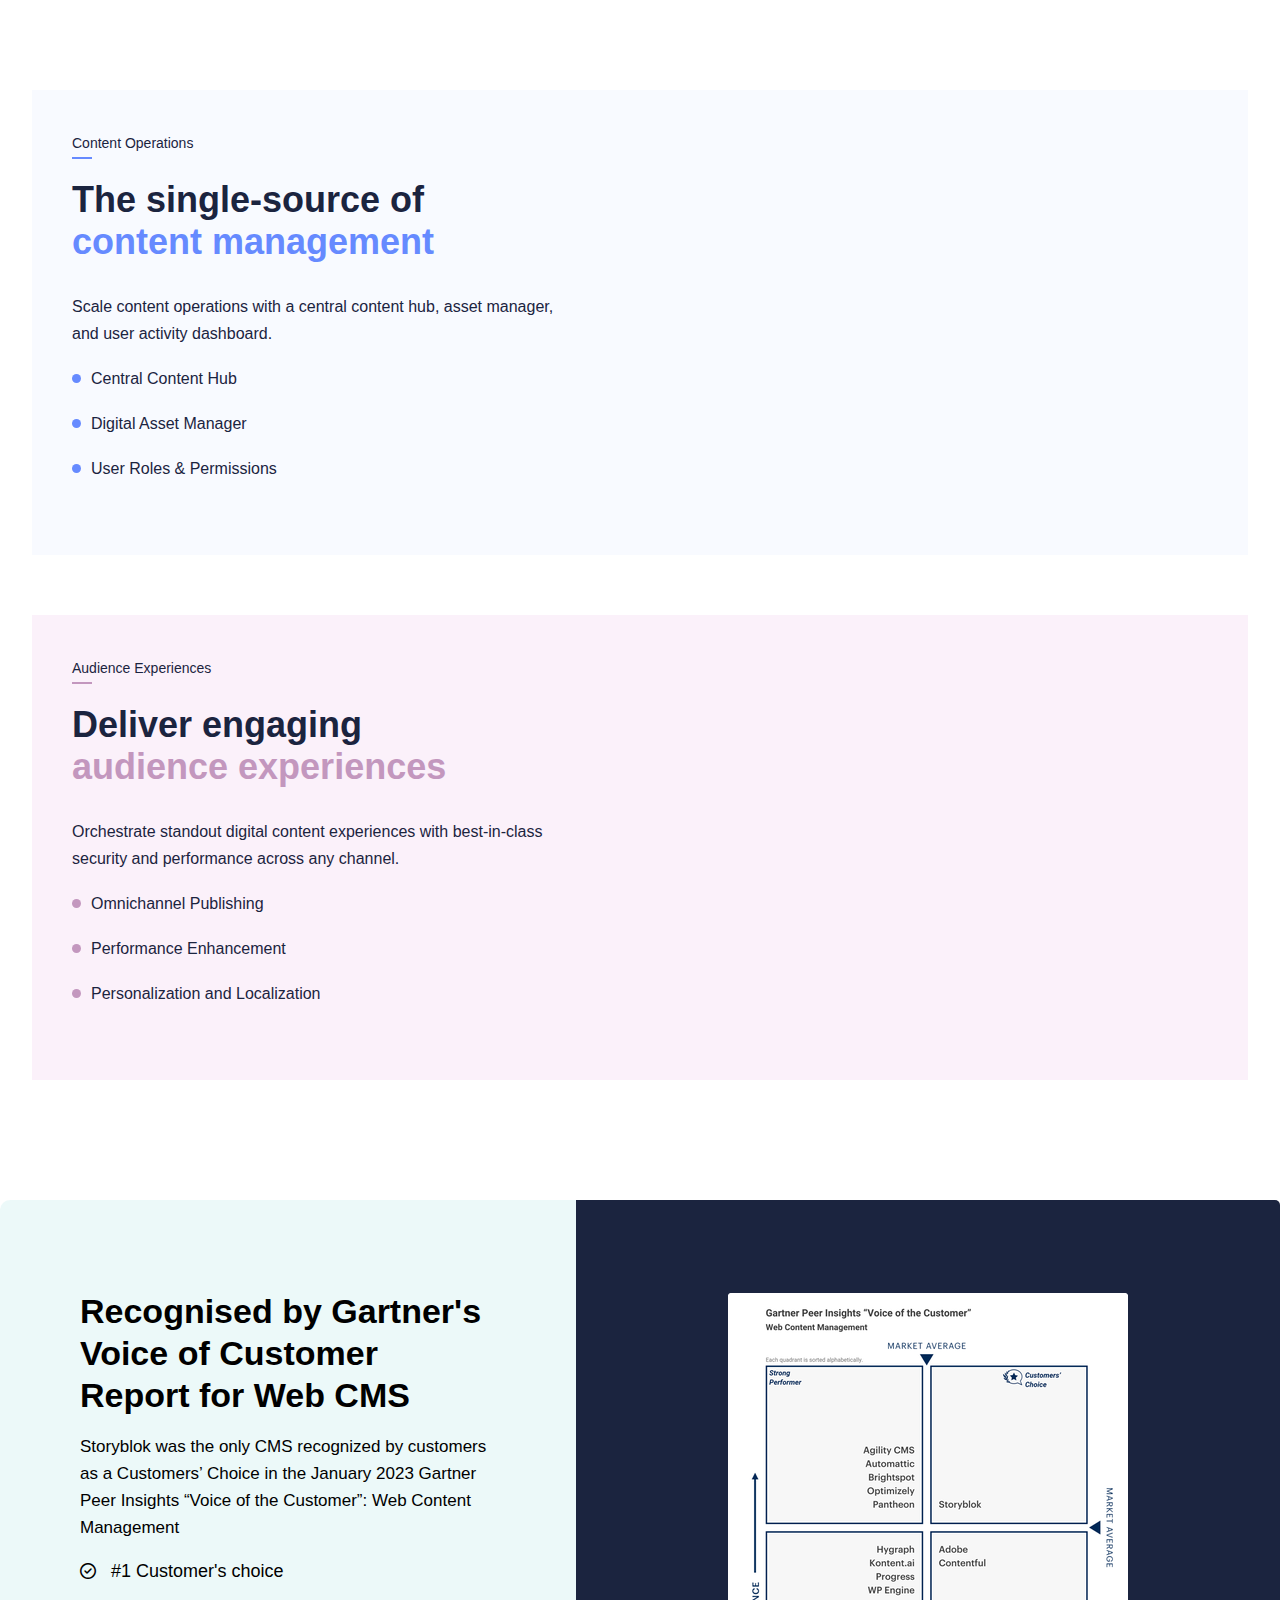
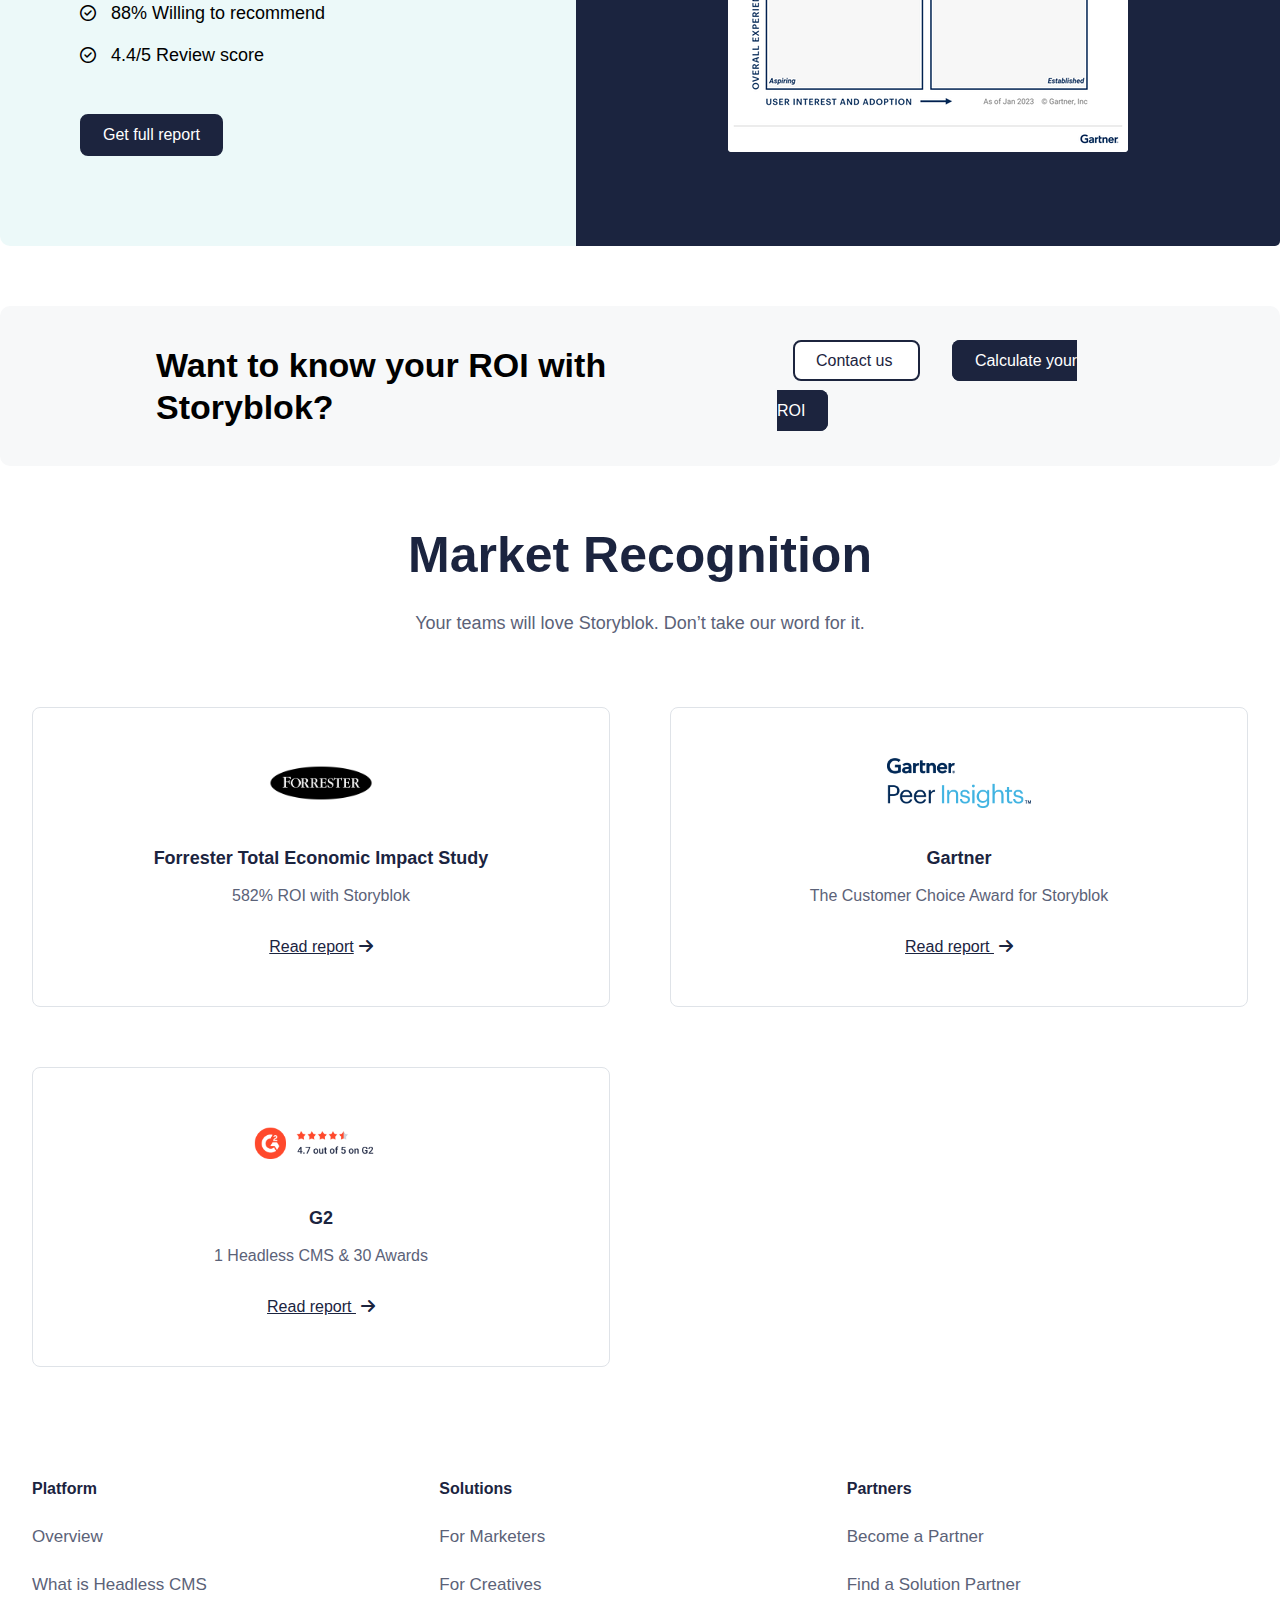
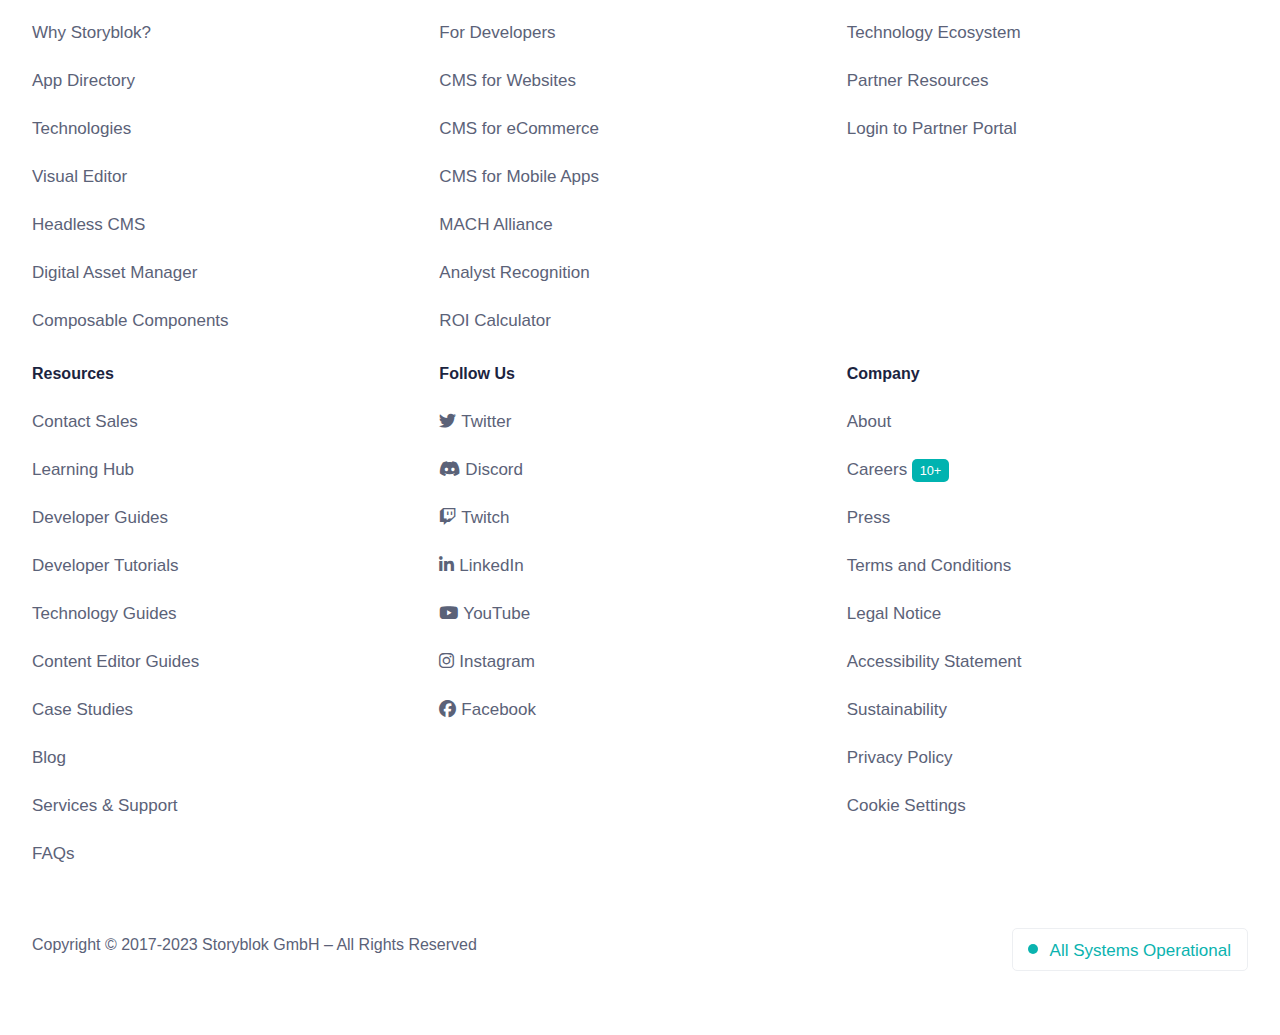
<file: STORYBLOK/HTML/index.html>
<!DOCTYPE html>
<html lang="en">

<head>
    <meta charset="UTF-8">
    <meta http-equiv="X-UA-Compatible" content="IE=edge">
    <meta name="viewport" content="width=device-width, initial-scale=1.0">
    <title>Headless CMS:The Way to Modern Content</title>
    <!--custom stylesheet-->
    <link rel="stylesheet" href="../CSS/style.css">
    <!--fontawesome link---->
    <link rel="stylesheet" type="text/css"
        href="https://cdnjs.cloudflare.com/ajax/libs/font-awesome/6.3.0/css/all.min.css">
    <script src="https://ajax.googleapis.com/ajax/libs/jquery/3.6.4/jquery.min.js"></script>
    <script src="../JS/jquery.js"></script>

</head>

<body>
    <!--header section start-->
    <header id="header">
        <div class="topbar">
            <div class="upper_topbar">
                <div class="upper_content">
                    <div>
                        <button class="upper_content_btn">NEW</button>
                    </div>
                    <div>
                        <p class="upper_content_txt">Empower your teams & get a 582% ROI: <a href="#" target="_self">
                                See Storyblok's CMS in action</a></p>
                    </div>
                </div>
            </div>
            <div class="lower_topbar">
                <nav class="navigation">
                    <a href="#">
                        <img src="../photos/logo.jpg" alt="storyblok logo">
                    </a>
                    <div class="nav_link">
                        <ul>
                            <li><a href="#">Platform <i class="fa-sharp fa-solid fa-angle-down"></i></a></li>
                            <li><a href="#">Solutions <i class="fa-sharp fa-solid fa-angle-down"></i></a></li>
                            <li><a href="#">Partners <i class="fa-sharp fa-solid fa-angle-down"></i></a></li>
                            <li><a href="#">Resources <i class="fa-sharp fa-solid fa-angle-down"></i></a></li>
                            <li><a href="#">Pricing</a></li>
                        </ul>
                    </div>
                    <div class="nav_right">
                        <ul>
                            <li><a href="#"> <i class="fas fa-search"></i></a></li>
                            <li><a href="#" class="login_btn">Login</a></li>
                            <li><a href="#" id="contact">Contact Us</a></li>
                            <li><a href="#" class="free">Try for Free</a></li>
                        </ul>
                    </div>
                    <button class="header_nav_item" id="mobile-section" title="Open navigation" aria-expanded="false">
                        <svg aria-hidden="true" focusable="false" width="19" height="17" viewBox="0 0 19 17"
                            xmlns="http://www.w3.org/2000/svg">
                            <g transform="translate(0 .1)" fill="#1b253e" fill-rule="evenodd">
                                <rect y=".6" width="19" height="2" rx="1"></rect>
                                <rect y="7.6" width="12" height="2" rx="1"></rect>
                                <rect y="14.6" width="19" height="2" rx="1"></rect>
                            </g>
                        </svg> </button>
                </nav>
            </div>
        </div>
    </header>
    <!--header section end-->

    <!--main section start-->
    <main id="main">
        <section class="content_container">
            <div class="content">
                <div class="content_heading">
                    <h1>The Way to Modern Content</h1>
                </div>
                <div class="content_para">
                    <p>Build better content experiences faster, without limits. With Storyblok, the modern CMS beloved
                        by 160,000 + developers & marketers.</p>
                </div>
                <div class="button_grp">
                    <a href="#" class="free">Try for Free</a>
                    <a href="#" id="demo">Get a Demo</a>
                </div>
            </div>
        </section>


        <section class="img_container">
            <div class="image_container">
                <div class="image">
                </div>
                <div class="sponsers_logo">
                    <h2>Trusted by businesses in 130+ countries</h2>
                    <div class="sponsers_logo_container">
                        <img src="../photos/Tesla.png" alt="tesla_logo">
                        <img src="../photos/adidas.jpg" alt="adidas_logo">
                        <img src="../photos/t-mobile.jpg" alt="t-mobile_logo">
                        <img src="../photos/oatly.jpg" alt="oatly_logo">
                        <img src="../photos/claro.jpg" alt="claro_logo">
                        <img src="../photos/macro.png" alt="marco_polo_logo">
                        <img src="../photos/pizza-hut.png" alt="pizza-hut_logo">
                        <img src="../photos/deliveroo.jpg" alt="deliveroo_logo">
                        <img src="../photos/netflix.jpg" alt="netflix_logo">
                        <img src="../photos/happy-socks.jpg" alt="happy-socks_logo">
                        <img src="../photos/spendesk-logo.jpg" alt="spendesk-logo">
                        <img src="../photos/Mindvalley_Logo .jpg" alt="Mindvalley_Logo">
                        <img src="../photos/education-first.jpg" alt="education-first_logo">
                        <img src="../photos/Renault.png" alt="Renault_logo">
                        <img src="../photos/YSL.jpg" alt="YSL_logo">
                        <img src="../photos/heineken.jpg" alt="heineken_logo">
                    </div>
                </div>
            </div>
        </section>

        <div class="intro_content">
            <h2>Empower your teams at every stage of the content life cycle</h2>
        </div>

        <div class="text_illustrator">
            <ul class="text_illustrator_grids">
                <li class="text_illustrator_grids1">
                    <a href="#">
                        <div class="text-illustration-grid-text1">
                            <h3 class="text-illustration-sub-headline1">Headless Architecture</h3>
                            <h2 class="text-illustration-headline1">Scale <br><span>without limits</span></h2>
                            <div class="text-illustration-grid-item__text1">
                                <p>Create content experiences without limits. Build off your own technology stack with
                                    cloud-native Headless CMS.</p>
                                <ul>
                                    <li>
                                        <p>Headless CMS</p>
                                    </li>
                                    <li>
                                        <p>Flexible content models</p>
                                    </li>
                                    <li>
                                        <p>Enterprise Security</p>
                                    </li>
                                </ul>
                            </div>
                        </div>
                    </a>
                </li>
                <li class="text_illustrator_grids2">
                    <a href="#">
                        <div class="text-illustration-grid-text2">
                            <h3 class="text-illustration-sub-headline2">Content Creation</h3>
                            <h2 class="text-illustration-headline2">Point and click <br><span> visual editing</span>
                            </h2>
                            <div class="text-illustration-grid-item__text2">
                                <p>Create content intuitively with a visual editing experience. Achieve quicker content
                                    lifecycles.</p>
                                <ul>
                                    <li>
                                        <p>Visual Editor & Preview</p>
                                    </li>
                                    <li>
                                        <p>Component Library</p>
                                    </li>
                                    <li>
                                        <p>Discussions & Workflows</p>
                                    </li>
                                </ul>
                            </div>
                        </div>
                    </a>
                </li>
            </ul>
        </div>

        <div class="facts-with-images">
            <dl class="facts-with-images__items">
                <div class="facts-with-images__item">
                    <div class="facts-with-images__item-content">
                        <img src="../photos/oatly.jpg" alt="oatly_logo">
                        <dt class="facts-with-images__item-value">2 Months</dt>
                        <dd class="facts-with-images__item-key">To build 16 global websites</dd>
                    </div>
                </div>
                <div class="facts-with-images__item">
                    <div class="facts-with-images__item-content">
                        <img src="../photos/marco_polo.jpg" alt="marco_polo_logo">
                        <dt class="facts-with-images__item-value">2 Days</dt>
                        <dd class="facts-with-images__item-key">For the first website prototype</dd>
                    </div>
                </div>
                <div class="facts-with-images__item">
                    <div class="facts-with-images__item-content">
                        <img src="../photos/lano.jpg" alt="lano_logo">
                        <dt class="facts-with-images__item-value">5 Days</dt>
                        <dd class="facts-with-images__item-key">1000+ page migration</dd>
                    </div>
                </div>
                <div class="facts-with-images__item">
                    <div class="facts-with-images__item-content">
                        <img src="../photos/accell_group.jpg" alt="accell_group_logo">
                        <dt class="facts-with-images__item-value">5 Minutes</dt>
                        <dd class="facts-with-images__item-key">Component creation</dd>
                    </div>
                </div>
            </dl>
        </div>

        <div class="text_illustrator">
            <ul class="text_illustrator_grids">
                <li class="text_illustrator_grids3">
                    <a href="#">
                        <div class="text-illustration-grid-text3">
                            <h3 class="text-illustration-sub-headline3">Content Operations</h3>
                            <h2 class="text-illustration-headline3">The single-source of <br><span>content
                                    management</span></h2>
                            <div class="text-illustration-grid-item__text3">
                                <p>Scale content operations with a central content hub, asset manager, and user activity
                                    dashboard.</p>
                                <ul>
                                    <li>
                                        <p>Central Content Hub</p>
                                    </li>
                                    <li>
                                        <p>Digital Asset Manager</p>
                                    </li>
                                    <li>
                                        <p>User Roles & Permissions</p>
                                    </li>
                                </ul>
                            </div>
                        </div>
                    </a>
                </li>
                <li class="text_illustrator_grids4">
                    <a href="#">
                        <div class="text-illustration-grid-text4">
                            <h3 class="text-illustration-sub-headline4">Audience Experiences</h3>
                            <h2 class="text-illustration-headline4">Deliver engaging<br><span>audience experiences
                                </span></h2>
                            <div class="text-illustration-grid-item__text4">
                                <p>Orchestrate standout digital content experiences with best-in-class security and
                                    performance across any channel.</p>
                                <ul>
                                    <li>
                                        <p>Omnichannel Publishing </p>
                                    </li>
                                    <li>
                                        <p>Performance Enhancement </p>
                                    </li>
                                    <li>
                                        <p>Personalization and Localization </p>
                                    </li>
                                </ul>
                            </div>
                        </div>
                    </a>
                </li>
            </ul>
        </div>

        <!--report-with-image section-->
        <div class="report-with-image">
            <div class="report-with-image__content">
                <h2 class="report-with-image__headline">Recognised by Gartner's Voice of Customer Report for Web CMS
                </h2>
                <p class="report-with-image__subheadline">Storyblok was the only CMS recognized by customers as a
                    Customers’ Choice in the January 2023 Gartner Peer Insights “Voice of the Customer”: Web Content
                    Management</p>
                <div class="report-with-image__list">
                    <ul>
                        <li><i class="fa-regular fa-circle-check tick_icon"></i>
                            <p>#1 Customer's choice</p>
                        </li>
                        <li><i class="fa-regular fa-circle-check tick_icon"></i>
                            <p>88% Willing to recommend</p>
                        </li>
                        <li><i class="fa-regular fa-circle-check tick_icon"></i>
                            <p>4.4/5 Review score</p>
                        </li>
                    </ul>
                </div>
                <a href="#" class="report_button"> Get full report </a>
            </div>
            <div class="report-with-image__image-wrapper">
                <img class="report-with-image__image" src="../photos/graph.png" alt="graph">
            </div>
        </div>

        <!--content with buttons-->

        <div class="content_with_buttons">
            <div class="content_btngrp">
                <h2 class="content_with_heading">Want to know your ROI with Storyblok?</h2>
                <div class="content_with_btngrp">
                    <a href="#" class="btn btn_contact_us">Contact us </a>
                    <a href="#" class="btn btn_calc">Calculate your ROI </a>
                </div>
            </div>
        </div>

        <!--marketing content-->
        <div class="marketing_ctn">
            <h2 class="marketing_ctn_heading">Market Recognition</h2>
            <div class="marketing_ctn_txt">
                <p>Your teams will love Storyblok. Don’t take our word for it.</p>
            </div>
        </div>

        <!--marketing content with logo-->
        <div class="logo_grid_container">
            <ul>
                <li class="logo-grid__item">
                    <a href="#" class="logo-grid__link">
                        <div class="logo-grid__image-wrapper">
                            <img src="../photos/forrester.png" alt="forrester_logo">
                        </div>
                        <h2 class="logo-grid-heading">Forrester Total Economic Impact Study</h2>
                        <div class="logo-grid-txt">
                            <p>582% ROI with Storyblok</p>
                        </div>
                        <button class="logo-grid-btn">Read report<span><i
                                    class="fa-solid fa-arrow-right right_arrow"></i></span></button>
                    </a>
                </li>
                <li class="logo-grid__item">
                    <a href="#" class="logo-grid__link">
                        <div class="logo-grid__image-wrapper">
                            <img src="../photos/gartner-peer-insights.png" alt="gartner-peer-insights_logo">
                        </div>
                        <h2 class="logo-grid-heading">Gartner</h2>
                        <div class="logo-grid-txt">
                            <p>The Customer Choice Award for Storyblok</p>
                        </div>
                        <button class="logo-grid-btn">Read report <span><i
                                    class="fa-solid fa-arrow-right right_arrow"></i></span></button>
                    </a>
                </li>
                <li class="logo-grid__item">
                    <a href="#" class="logo-grid__link">
                        <div class="logo-grid__image-wrapper">
                            <img src="../photos/g2.png" alt="g2_logo">
                        </div>
                        <h2 class="logo-grid-heading">G2</h2>
                        <div class="logo-grid-txt">
                            <p>1 Headless CMS & 30 Awards</p>
                        </div>
                        <button class="logo-grid-btn">Read report <span><i
                                    class="fa-solid fa-arrow-right right_arrow"></i></span></button>
                    </a>
                </li>
            </ul>
        </div>

    </main>
    <!--main section end-->

    <!--footer section start-->
    <footer id="footer">
        <nav class="footer_grid">
            <div class="footer__col">
                <h2 class="footer__list-heading">Platform</h2>
                <ul class="footer__list">
                    <li class="footer__item">
                        <a href="#" class="footer__link">Overview</a>
                    </li>
                    <li class="footer__item">
                        <a href="#" class="footer__link">What is Headless CMS</a>
                    </li>
                    <li class="footer__item">
                        <a href="#" class="footer__link">Why Storyblok?</a>
                    </li>
                    <li class="footer__item">
                        <a href="#" class="footer__link">App Directory</a>
                    </li>
                    <li class="footer__item">
                        <a href="#" class="footer__link">Technologies</a>
                    </li>
                    <li class="footer__item">
                        <a href="#" class="footer__link">Visual Editor</a>
                    </li>
                    <li class="footer__item">
                        <a href="#" class="footer__link">Headless CMS</a>
                    </li>
                    <li class="footer__item">
                        <a href="#" class="footer__link">Digital Asset Manager</a>
                    </li>
                    <li class="footer__item">
                        <a href="#" class="footer__link">Composable Components</a>
                    </li>
                </ul>
            </div>
            <div class="footer__col">
                <h2 class="footer__list-heading">Solutions</h2>
                <ul class="footer__list">
                    <li class="footer__item">
                        <a href="#" class="footer__link">For Marketers</a>
                    </li>
                    <li class="footer__item">
                        <a href="#" class="footer__link">For Creatives</a>
                    </li>
                    <li class="footer__item">
                        <a href="#" class="footer__link">For Developers</a>
                    </li>
                    <li class="footer__item">
                        <a href="#" class="footer__link">CMS for Websites</a>
                    </li>
                    <li class="footer__item">
                        <a href="#" class="footer__link">CMS for eCommerce
                        </a>
                    </li>
                    <li class="footer__item">
                        <a href="#" class="footer__link">CMS for Mobile Apps</a>
                    </li>
                    <li class="footer__item">
                        <a href="#" class="footer__link">MACH Alliance</a>
                    </li>
                    <li class="footer__item">
                        <a href="#" class="footer__link">Analyst Recognition</a>
                    </li>
                    <li class="footer__item">
                        <a href="#" class="footer__link">ROI Calculator</a>
                    </li>
                </ul>
            </div>
            <div class="footer__col">
                <h2 class="footer__list-heading">Partners</h2>
                <ul class="footer__list">
                    <li class="footer__item">
                        <a href="#" class="footer__link">Become a Partner</a>
                    </li>
                    <li class="footer__item">
                        <a href="#" class="footer__link">Find a Solution Partner</a>
                    </li>
                    <li class="footer__item">
                        <a href="#" class="footer__link">Technology Ecosystem</a>
                    </li>
                    <li class="footer__item">
                        <a href="#" class="footer__link">Partner Resources</a>
                    </li>
                    <li class="footer__item">
                        <a href="#" class="footer__link">Login to Partner Portal</a>
                    </li>
                </ul>
            </div>
            <div class="footer__col">
                <h2 class="footer__list-heading">Resources</h2>
                <ul class="footer__list">
                    <li class="footer__item">
                        <a href="#" class="footer__link">Contact Sales</a>
                    </li>
                    <li class="footer__item">
                        <a href="#" class="footer__link">Learning Hub</a>
                    </li>
                    <li class="footer__item">
                        <a href="#" class="footer__link">Developer Guides</a>
                    </li>
                    <li class="footer__item">
                        <a href="#" class="footer__link">Developer Tutorials</a>
                    </li>
                    <li class="footer__item">
                        <a href="#" class="footer__link">Technology Guides</a>
                    </li>
                    <li class="footer__item">
                        <a href="#" class="footer__link">Content Editor Guides</a>
                    </li>
                    <li class="footer__item">
                        <a href="#" class="footer__link">Case Studies</a>
                    </li>
                    <li class="footer__item">
                        <a href="#" class="footer__link">Blog</a>
                    </li>
                    <li class="footer__item">
                        <a href="#" class="footer__link">Services & Support</a>
                    </li>
                    <li class="footer__item">
                        <a href="#" class="footer__link">FAQs</a>
                    </li>
                </ul>
            </div>
            <div class="footer__col">
                <h2 class="footer__list-heading">Follow Us</h2>
                <ul class="footer__list">
                    <li class="footer__item">
                        <a href="#" class="footer__link"><i class="fa-brands fa-twitter icons"></i>Twitter</a>
                    </li>
                    <li class="footer__item">
                        <a href="#" class="footer__link"><i class="fa-brands fa-discord icons"></i>Discord</a>
                    </li>
                    <li class="footer__item">
                        <a href="#" class="footer__link"><i class="fa-brands fa-twitch icons"></i>Twitch</a>
                    </li>
                    <li class="footer__item">
                        <a href="#" class="footer__link"><i class="fa-brands fa-linkedin-in icons"></i>LinkedIn</a>
                    </li>
                    <li class="footer__item">
                        <a href="#" class="footer__link"><i class="fa-brands fa-youtube icons"></i>YouTube</a>
                    </li>
                    <li class="footer__item">
                        <a href="#" class="footer__link"><i class="fa-brands fa-instagram icons"></i>Instagram</a>
                    </li>
                    <li class="footer__item">
                        <a href="#" class="footer__link"><i class="fa-brands fa-facebook icons"></i>Facebook</a>
                    </li>
                </ul>
            </div>
            <div class="footer__col">
                <h2 class="footer__list-heading">Company</h2>
                <ul class="footer__list">
                    <li class="footer__item">
                        <a href="#" class="footer__link">About</a>
                    </li>
                    <li class="footer__item">
                        <a href="#" class="footer__link">Careers</a>
                        <span class="footer__badge">10+</span>
                    </li>
                    <li class="footer__item">
                        <a href="#" class="footer__link">Press</a>
                    </li>
                    <li class="footer__item">
                        <a href="#" class="footer__link">Terms and Conditions</a>
                    </li>
                    <li class="footer__item">
                        <a href="#" class="footer__link">Legal Notice</a>
                    </li>
                    <li class="footer__item">
                        <a href="#" class="footer__link">Accessibility Statement</a>
                    </li>
                    <li class="footer__item">
                        <a href="#" class="footer__link">Sustainability</a>
                    </li>
                    <li class="footer__item">
                        <a href="#" class="footer__link">Privacy Policy</a>
                    </li>
                    <li class="footer__item">
                        <a href="#" class="footer__link">Cookie Settings</a>
                    </li>
                </ul>
            </div>
        </nav>
        <div class="footer_ctn">
            <div class="footer_ctn_text">Copyright © 2017-2023 Storyblok GmbH – All Rights Reserved</div>
            <a href="#" class="footer_btn">All Systems Operational</a>
        </div>
    </footer>
    <!--footer section end-->

    <nav class="mobile-section">
        <ul class="mobile-section-head">
            <nav class="navigation">
                <div class="navigation_header">
                    <ul>
                        <li>
                            <a href="#">
                                <img src="../photos/logo.jpg" alt="storyblok logo">
                            </a>
                        </li>
                        <li>
                            <a><i class="fas fa-search"></i>
                            </a>
                        </li>
                        <li>
                            <button id="nav_close" aria-expanded="true" title=" "> <svg aria-hidden="true"
                                    xmlns="http://www.w3.org/2000/svg" width="14" height="14" viewBox="0 0 14 14">
                                    <path fill="currentColor" fill-rule="evenodd"
                                        d="M1020.05025,16.636039 L1024.99915,21.5851458 L1029.94975,16.636039 C1030.34027,16.2455147 1030.97344,16.2455147 1031.36396,16.636039 C1031.75449,17.0265633 1031.75449,17.6597282 1031.36396,18.0502525 L1026.41415,22.9991458 L1031.36396,27.9497475 C1031.75449,28.3402718 1031.75449,28.9734367 1031.36396,29.363961 C1030.97344,29.7544853 1030.34027,29.7544853 1029.94975,29.363961 L1024.99915,24.4141458 L1020.05025,29.363961 C1019.65973,29.7544853 1019.02656,29.7544853 1018.63604,29.363961 C1018.24551,28.9734367 1018.24551,28.3402718 1018.63604,27.9497475 L1023.58515,22.9991458 L1018.63604,18.0502525 C1018.24551,17.6597282 1018.24551,17.0265633 1018.63604,16.636039 C1019.02656,16.2455147 1019.65973,16.2455147 1020.05025,16.636039 Z"
                                        transform="translate(-1018 -16)"></path>
                                </svg> </button>
                        </li>
                    </ul>
                </div>



                <button class="header_nav_item" id="mobile-nav" title="Open navigation" aria-expanded="false">
                    <svg aria-hidden="true" focusable="false" width="19" height="17" viewBox="0 0 19 17"
                        xmlns="http://www.w3.org/2000/svg">
                        <g transform="translate(0 .1)" fill="#1b253e" fill-rule="evenodd">
                            <rect y=".6" width="19" height="2" rx="1"></rect>
                            <rect y="7.6" width="12" height="2" rx="1"></rect>
                            <rect y="14.6" width="19" height="2" rx="1"></rect>
                        </g>
                    </svg> </button>
            </nav>
            <div class="nav_link_mob">
                <ul>
                    <li><a href="#">Platform <i class="fa-sharp fa-solid fa-angle-down"></i></a></li>
                    <li><a href="#">Solutions <i class="fa-sharp fa-solid fa-angle-down"></i></a></li>
                    <li><a href="#">Partners <i class="fa-sharp fa-solid fa-angle-down"></i></a></li>
                    <li><a href="#">Resources <i class="fa-sharp fa-solid fa-angle-down"></i></a></li>
                    <li><a href="#">Pricing <i class="fa-sharp fa-solid fa-angle-down"></i></a></li>
                </ul>
            </div>
        </ul>

    </nav>
</body>

</html>
</file>
<file: HAIR STYLE WEBSITE/CSS/style.css>
*{
    margin: 0;
    padding: 0;
    font-family: "Poppins", sans-serif;
}

#banner{
    background: linear-gradient(rgba(0,0,0,0.5),#009688),url(../IMAGES/banner.jpg);
    background-size: cover;
    background-position: center;
    height: 100vh;
}

.logo{
    width: 140px;
    position: absolute;
    top: 4%;
    left: 10%;
}

.banner-text{
    text-align: center;
    color: #ffffff;
    padding-top: 180px;
}

.banner-text h1{
    font-size: 130px;
    font-family: "Kaushan Script", cursive;
}

.banner-text p{
    font-size: 20px;
    font-style: italic;
}

.banner-btn{
    margin: 70px auto 0;
}

.banner-btn a{
    width: 150px;
    text-decoration: none;
    display: inline-block;
    margin: 0 10px;
    padding: 12px 0;
    color: #ffffff;
    border: 0.5px solid #ffffff;
    position: relative;
    z-index: 1;
    transition: color 0.5s;
}


.banner-btn a span{
    width: 0%;
    height: 100%;
    position: absolute;
    top: 0;
    left: 0;
    background: #ffffff;
    z-index: -1;
    transition: 0.5s;
}


.banner-btn a:hover span {
    width: 100%;
}


.banner-btn a:hover {
     color: #000000;
}


#sideNav{
    width: 250px;
    height: 100vh;
    position: fixed;
    right: -250px;
    top: 0;
    background: #009688;
    z-index: 2;
    transition: 0.5s;
}


nav ul li{
    list-style: none;
    margin: 50px 20px;
}


nav ul li a{
     text-decoration: none;
     color: #ffffff;
}


#menuBtn{
    width: 50px;
    height: 50px;
    background: #009688;
    text-align: center;
    position: fixed;
    right: 30px;
    top: 20px;
    border-radius: 3px;
    z-index: 3;
    cursor: pointer;
}


#menuBtn img{
    width: 20px;
    margin-top: 15px;
}

/*--feature--*/

#feature{
    width: 100%;
    padding: 70px 0;
}

.title-text{
    text-align: center;
    padding-bottom: 70px;
}


.title-text p{
    margin:  auto;
    font-size: 20px;
    color: #009688;
    font-weight: bold;
    position: relative;
    z-index: 1;
    display: inline-block;
}

.title-text p::after{
    content: '';
    width: 50px;
    height: 35px;
    background: linear-gradient(#019587,#ffffff);
    position: absolute;
    top: -20px;
    left: 0;
    z-index: -1;
    transform: rotate(10deg);
    border-top-left-radius: 35px;
    border-bottom-right-radius: 35px;
}



.title-text h1{
    font-size: 50px;
}


.feature-box{
    width: 80%;
    margin: auto;
    display: flex;
    flex-wrap: wrap;
    align-items: center;
    text-align: center;
}

.features{
    flex-basis: 50%;
}

.features-img{
    flex-basis: 50%;
    margin: auto;
}


.features-img img{
    width: 70%;
    border-radius: 10px;
}


.features h1{
    text-align: left;
    margin-bottom: 10px;
    font-weight:500;
    color: #009688;
}

.feature-desc{
     display: flex;
     align-items: center;
     margin-bottom: 40px;
}

.feature-icon .fa{
    width: 50px;
    height: 50px;
    font-size: 30px;
    line-height: 50px;
    border-radius: 8px;
    color: #009688;
    border: 1px solid #009688;
}

.feature-text p{
    padding: 0 20px;
    text-align:justify;
}

/*Services*/

#services{
    width: 100%;
    padding: 70px 0;
    background: #efefef;
}

.service-box{
    width: 80%;
    display: flex;
    flex-wrap: wrap;
    justify-content:space-around;
    margin: auto;
}


.single-service{
    flex-basis: 48%;
    text-align: center;
    border-radius: 7px;
    margin-bottom: 20px;
    color: #ffffff;
    position: relative;
}


.single-service img{
    width: 100%;
    border-radius: 7px;
}

.overlay{
    width: 100%;
    height: 100%;
    position: absolute;
    top: 0;
    border-radius: 7px;
    cursor: pointer;
    background: linear-gradient(rgba(0,0,0,0.5),#009688);
    opacity: 0;
    transition: 1s;
}


.single-service:hover .overlay{
    opacity: 1;
}

.service-desc{
    width: 80%;
    position: absolute;
    bottom: 0;
    left: 50%;
    opacity: 0;
    transform: translate(-50%);
    transition: 1s;
}


hr{
    background: #ffffff;
    height: 2px;
    border: 0;
    margin: 15px auto;
    width: 60%;
}

.service-desc p{
    font-size: 14px;
}

.single-service:hover .service-desc{
    bottom: 40%;
    opacity: 1;
}


/*--Testimonial--*/

#testimonial{
    width: 100%;
    padding: 70px 0;
}


.testimonial-row{
    width: 80%;
    margin: auto;
    display: flex;
    justify-content: space-between;
    align-items:flex-start;
    flex-wrap: wrap;
}

.testimonial-col{
    flex-basis: 28%;
    padding: 10px;
    margin-bottom: 30px;
    border-radius: 5px;
    box-shadow: 0 10px 20px 3px #00968814;
    cursor: pointer;
    transition:   .5s;
}


.testimonial-col p{
    font-size: 14px;
}


.user{
    display: flex;
    align-items: center;
    margin: 20px 0;
}


.user img{
    width: 40px;
    margin-right: 20px;
    border-radius: 3px;
}

.user-info .fa{
    margin-left: 10px;
    color: #27c0ff;
    font-size: 20px;
}

.user-info small{
    color: #009688;
}


.testimonial-col:hover{
    transform: translateY(-7px);
}

/*--footer--*/

#footer{
    padding: 100px 0 100px;
    background: #efefef;
    position: relative;
}

.footer-row{
    width: 80%;
    margin: 0 auto;
    display: flex;
    justify-content: space-between;
    flex-wrap: wrap;
}

.footer-left,.footer-right{
    flex-basis: 45%;
    padding: 10px;
    margin-bottom: 20px;
}

.footer-right{
    text-align: right ;
}

.footer-row h1{
    margin: 10px 0;
}

.footer-row p{
     line-height:35px ;
}

.footer-left .fa,.footer-right .fa{
    font-size: 20px;
    color: #009688;
    margin: 10px;
}

.footer-img{
    max-width: 370px;
    opacity: 0.1;
    position: absolute;
    left: 50%;
    top: 35%;
    transform: translate(-50%,-50%);
}

.social-links{
    text-align: center;
}

.social-links .fa{
    height: 40px;
    width: 40px;
    font-size: 20px;
    line-height: 40px;
    border: 1px solid #009688;
    margin: 40px 5px 0;
    color: #009688;
    cursor: pointer;
    transition: 0.5s;
}

.social-links .fa:hover{
    background: #009688;
    color: #ffffff;
    transform: translateY(-7px);
}

.social-links p{
    font-size: 12px;
    margin-top: 20px;
}

/*media query*/
@media screen and (max-width: 770px){
    .banner-text h1{
        font-size: 44px;
    }
    .banner-btn a{
        display: block;
        margin: 20px auto;
    }
    .title-text h1{
        font-size: 35px;
    }
    .features{
        flex-basis: 100%;
    }
    .features-img{
        flex-basis: 100%;
    }  
    .features-img img{
        width: 100%;
    }   
    .single-service{
        flex-basis: 100%;
        margin-bottom: 30px;
    }
    .service-desc p{
        font-size: 12px;
    }
    hr{
        margin: 5px auto;
    }
    .single-service:hover .service-desc{
        bottom : 25% !important;
        
    }
    .testimonial-col{
        flex-basis: 100%;
    }
    .footer-left,.footer-right{
        flex-basis: 100%;
        font-size: 14px;
    }
    .footer-img{
        top: 25%;
    }

}
</file>
<file: HOTEL WEBSITE/CSS/style.css>
@import url('https://fonts.googleapis.com/css2?family=Dosis:wght@200&family=Poppins:ital,wght@0,600;1,500;1,600&family=Roboto:ital,wght@0,100;0,400;0,500;0,700;1,300&display=swap');

:root{
    --black:#333;
    --light-color:#cdaa7c;
    --box-shadow: 0 .5rem 1.5rem rgba(0,0,0,.1);
}

*{
    font-family: 'Roboto', sans-serif;
    margin: 0;
    padding: 0;
    box-sizing: border-box;
    text-decoration: none;
    border: none;
    outline: none;
    text-transform: capitalize;
    transition: all .2s linear;
}

html{
    font-size: 62.5%;
    overflow-x: hidden;
    scroll-behavior: smooth;
}

/*navbar style start*/
header{
    position: fixed;
    top: 0;
    left: 0;
    right: 0;
    padding:1rem 7%;
    display: flex;
    align-items: center;
    justify-content: space-between;
    box-shadow: var(--box-shadow);
    background: var(--black);
    z-index: 10000;
}

header .logo img{
    height: auto;
}

header .navbar a{
    font-size: 1.7rem;
    padding: .5rem 1.5rem;
    color: var(--light-color);
    border: .1rem solid transparent;
}

header .navbar a.active,
header .navbar a:hover{
    color: #fff;
    border: .1rem solid rgba(205,170,124,0.2);
}

header .icons i{
    cursor: pointer;
    margin-left: .5rem;
    background: var(--light-color);
    height: 4.5rem;
    width: 4.5rem;
    line-height: 4.5rem;
    text-align: center;
    font-size: 1.7rem;
    color: #fff;
}

header .icons i:hover{
    color: #fff;
    background-color: var(--light-color);
    transform: rotate(360deg);
}

header .icons #menu{
    display: none;
}

/*navbar style end*/

/*slider style start*/
.home .home-slider .slide{
    display: flex;
    align-items: center;
    justify-content: flex-start;
    height: 100vh;
}

.home .home-slider .slide1{
    background: url(../IMAGES/slideshow-9.jpg);
}

.home .home-slider .slide2{
    background: url(../IMAGES/slideshow-11.jpg);
}

.home .home-slider .slide3{
    background: url(../IMAGES/slideshow-8.jpg);
}

.home .home-slider .slide1,
.home .home-slider .slide2,
.home .home-slider .slide3{
    background-size: cover;
    background-repeat: no-repeat;
}

.home .home-slider .slide .content{
    text-align: center;
    padding-left: 9rem;
}

.home .home-slider .slide .content h3{
    color: var(--light-color);
    font-size: 3rem;
    font-weight: 300;
}

.home .home-slider .slide .content h1{
    color: #fff;
    font-size: 8rem;
}

.home .home-slider .slide .content p{
    color: #e6e7e7;
    font-size: 1.8rem;
    letter-spacing: 1px;
    padding: .5rem 0;
    line-height: 1.5;
    font-weight: 200;
}

.btn{
    margin-top: 1rem;
    display: inline-block;
    font-size: 1.7rem;
    color: #fff;
    border: .1rem solid rgba(205,170,124,0.2);
    background: transparent;
    cursor: pointer;
    padding: .8rem 3rem;
    position: relative;
    overflow: hidden;
    z-index: 1;
}

.btn:before{
    content: '';
    width: 100%;
    height: 100%;
    background: var(--light-color);
    z-index: -1;
    position: absolute;
    top: 0;
    left: -100%;
    transition: .5s;
}

.btn:hover.btn:before{
    left: 0;
}

.swiper-pagination-bullet{
    background: var(--light-color)!important;
    width: 15px!important;
    height: 15px!important;
    border-radius: 0!important;
}

/*slider style end*/

/*welcome style start*/
section{
    padding: 8rem 9%;
}

.heading{
    text-align: center;
    color: var(--black);
    font-size: 4.5rem;
    padding-bottom: 2rem;
    text-transform: uppercase;
    letter-spacing: 1.3px;
}

.sub-heading{
    text-align: center;
    color: var(--light-color);
    font-size: 2.5rem;
    padding: .5rem 2rem;
    font-weight: 300;
    margin-bottom: 4rem;
    background: var(--black);
    display: inline-block;
}

.welcome .box-container{
    display: flex;
    gap: 1.5rem;
}

.welcome .box-container .box{
    width: 33%;
    background: var(--black);
    box-shadow: var(--box-shadow);
    text-align: center;
    padding-bottom: 1%;
}

.welcome .box-container .box .IMAGES{
    height: 25rem;
    width: 100%;
    overflow: hidden;
    position: relative;
}

.welcome .box-container .box .IMAGES img{
    height: 100%;
    width: 100%;
    object-fit: cover;
}

.welcome .box-container .box .IMAGES:hover img{
    transform: scale(1.1);
}

.welcome .box-container .box .content{
    padding: 2rem;
    padding-top: 2rem;
}

.welcome .box-container .box .content h3{
    color: var(--light-color);
    font-size: 2.2rem;
    font-weight: 400;
}

.welcome .box-container .box .content p{
    color: #fff;
    font-size: 1.4rem;
    font-weight: 400;
    padding: .5rem 0;
    line-height: 1.5;
}
/*welcome style end*/

/*our-menu style start*/
.our-menu{
    background: url(../IMAGES/our-menu-bg-1.png) left top no-repeat,url(../IMAGES/our-menu-bg-3.jpg);
}

.our-menu .menu-container{
    padding: 3rem 0;
    display: grid;
    grid-template-columns: repeat(auto-fit,minmax(50rem,2fr));
    gap: 5rem 10rem;
}

.our-menu .menu-container .item .item-name{
    display: flex;
    justify-content: space-between;
    padding: 1rem 0;
    margin-top: 0.5rem;
}

.our-menu .menu-container .item .item-name .item-menu{
    padding: .5rem;
}

.our-menu .menu-container .item .item-name h2{
    font-size: 3rem;
    color: #e5e5e5;
    font-weight: 300;
}

.our-menu .menu-container .item .item-menu h3{
    font-size: 2rem;
    color: #e5e5e5;
    font-weight: 200;
    display: inline-block;
}

.our-menu .menu-container .item .item-menu span{
    width: 37%;
    display: inline-block;
    border: 1px dotted #e5e5e5;
}

.our-menu .menu-container .item .item-menu ul{
    display: flex;
    font-size: 1.5rem;
    list-style: none;
    padding: 0.8rem 0;
    font-weight: 200;
}

.our-menu .menu-container .item .item-menu ul li a{
    color: #b9b9b9;
}

/*our-menu style end*/

/*our chef style start*/
.our-chef{
    width: 100%;
    display: grid;
    grid-template-columns: repeat(auto-fit,minmax(30rem,1fr));
    grid-gap: 1.5rem;
}

.our-chef .item .IMAGES img{
    width: 100%;
} 

.our-chef .item{
    position: relative;
    z-index: 2;
    overflow: hidden;
}

.our-chef .item:before{
    position: absolute;
    content: '';
    width: 100%;
    height: 100%;
    display: none;
    top: 0;left: 0;right: 0;bottom: 0;
    background: rgba(0,0,0,.5);
    z-index: 5;
}

.our-chef .item:hover .item:before{
    display: block;
}

.our-chef .item .chef-info{
    position: absolute;
    top: 130%;
    left:0;right: 0;bottom: 0;/* top:0; */
    display: flex;
    justify-content: center;
    align-items: center;
    z-index: 10;
    text-align: center;
    transition: 1s;
    cursor: pointer;
}

.our-chef .item .chef-info h3{
    font-size: 1.7rem;
    color: #fff;
    padding: .8rem 0;
    text-transform: uppercase;
}

.our-chef .item .chef-info span{
    font-size: 1.7rem;
    color: var(--light-color);
    letter-spacing: 1px;
    font-weight: 300;
}

.our-chef .item .chef-info ul{
    list-style: none;
    display: flex;
    grid-gap: 2rem;
    padding: 3rem 0;
}

.our-chef .item .chef-info ul li a{
    color: #b9b6b6;
    font-size: 1.8rem;
}

.our-chef .item:hover .chef-info{
    top: 0;
    background: rgba(0, 0,0, 0.5);
}
/*our chef style ends*/

/*reservation section starts*/
.reservation{
    display: flex;
    width: 100%;
    flex-wrap: wrap;
}

.reservation .IMAGES{
    width: 55%;
    background: url(../IMAGES/book-a-table.jpg);
    background-size: cover;
    background-repeat: no-repeat;
    background-position: center center;
    padding-top: 9rem ;
}

.reservation .form{
    background: #181818;
    width: 45%;
    padding: 9rem 7%;
}

.reservation .form h1{
    color: #fff;
}

.reservation .form-holder{
    display: flex;
    grid-gap: 3rem;
    width: 100%;
}

.reservation .form form input,
.reservation .form form select{
    display: block;
    margin: 2rem 0;
    width: 100%;
    background: none;
    border-bottom: .1rem solid #b7b3b3;
    color: #b7b3b3;
    font-size: 1.8rem;
    font-weight: 300;
}

.reservation .form form input:placeholder{
    color:#b7b3b3 ;
}

/*reservation section starts*/
/*blog section start*/
.blog .box-container .box{
    background: #fff;
}

.blog .content{
    text-align: left;
    position: relative;
}

.blog .content h3,
.blog .content p,
.blog .content a{
    color: #333!important;
}

.blog .content a{
    font-size: 14px;
    display: inline-block;
    padding-top: 1rem;
    text-decoration: underline;
}

.blog .content img{
    position: absolute;
    right: 0;
    bottom: 0;
}

/*blog section end*/

/*footer section start*/
.footer{
    background: #333;
    text-align: center;
    color: #b2b2b2;
    font-size: 1.3rem;
}

.footer .container{
    display: grid;
    grid-template-columns: repeat(auto-fit,minmax(30rem,2fr));
    color: #b2b2b2;
    grid-gap: 1rem;
    padding: 4rem 0;
    border-bottom: 1px solid #b2b2b2;
}

.footer .container div{
    padding: 0 7rem;
}

.footer .container h3{
    color: #fff;
    font-size: 1.5rem;
    padding-bottom: 0.8rem;
}

.footer .container input{
    width: 100%;
    border: 1px solid #b2b2b2;
    padding: .5rem .8rem;
    background: transparent;
    border-radius: 20px;
}

.footer .container ul{
    list-style: none;
    display: flex;
    justify-content: center;
    padding-top: 1rem;
}

.footer .container ul li a{
    color: #b2b2b2;
    margin-left: 10px;
    font-size: 18px;
}

.footer .container span{
    display: block;
}

/*footer section end*/

/*custom style scroll bar*/
::-webkit-scrollbar{
    width: 12px;
}

::-webkit-scrollbar-track{
    background: #333;
}

::-webkit-scrollbar-thumb{
    background: #cdaa7c;
}

/*jump to top*/
.topbtn{
    position: fixed;
    right: 2%;
    bottom: 10%;
    width: 30px;
    height: 30px;
    background: #cdaa7c;
    color: #fff;
    cursor: pointer;
}

/*media query start*/
@media (max-width:991px) {
    html{
        font-size: 55%;
    }

    header{
        padding: 1rem 2rem;
    }

    header .logo img{
        height: 7rem;
    }

    .our-menu .menu-container{
        grid-template-columns: repeat(auto-fit,minmax(30rem,2fr));
    }

    .our-menu .menu-container .item .item-menu span{
        width: 15%;
    }
}

@media (max-width:768px) {
    header .logo img{
        height: 7rem;
    }

    header .icons #menu{
        display: inline-block;
    }

    header .navbar{
        position: absolute;
        top: 100%;
        left: 0;
        right: 0;
        background: #eee;
        border-top: 0.1rem solid rgba(205,170,124,0.2);
        border-bottom: 0.1rem solid rgba(205,170,124,0.2);
        padding: 1rem;
        clip-path: polygon(0 0,100% 0,100% 0,0 0);
    }

    header .navbar.active{
        clip-path: polygon(0 0,100% 0,100% 100%,0 100%);
    }

    header .navbar a{
        display: block;
        padding: 1.5rem;
        margin: 1rem;
        font-size: 2rem;
        background: var(--black);
    }

    /*slider media query start*/
    .home .home-slider .slide{
        justify-content: center;
        height: 80vh;
    }

    .home .home-slider .slide .content{
         padding: 0 !important; 
    } 

    .home .home-slider .slide .content h1{
        font-size: 7rem;
    }
    /*slider media query end*/

    /*welcome section start*/
    .welcome .box-container{
        flex-wrap: wrap;
    }

    .welcome .box-container .box{
        width: 100%;
    }
    /*welcome section end*/

    /*reservation section starts*/
    .reservation .IMAGES{
        width: 0;
    }

    .reservation .form{
        width: 100%;
    }

    .reservation .form .form-holder{
        display: block;
    }

    /*reservation section end*/
}
/*media query end*/
</file>
<file: STORYBLOK/CSS/style.css>
* {
    font-family: Helvetica, sans-serif;
    margin: 0;
    padding: 0;
}

/*header section start*/

.topbar {
    width: 100%;
}

.upper_topbar {
    background: #1b243f;
}

.lower_topbar {
    width: 100%;
}

.upper_content {
    align-items: center;
    display: flex;
    flex-direction: row;
    height: 60px;
    justify-content: space-between;
    margin: 0 auto;
    width: 38%;
}

.upper_content_btn {
    background-color: #00b3b0;
    border-radius: 5px;
    border: none;
    color: #fff;
    padding: 5px 10px;
}

.upper_content_txt {
    color: #fff;
    font-size: 16px;
}

.upper_content_txt a {
    color: #fff;
}

.navigation {
    align-items: center;
    /* background-color: aliceblue; */
    display: flex;
    font-weight: bold;
    /* height: 140px; */
    justify-content: space-between;
    margin: 0 auto;
    width: 85%;
}

.nav_link>ul>li {
    display: inline-block;
    list-style: none;
}

.nav_link>ul>li>a {
    color: #000;
    font-size: 15px;
    margin: 0 20px;
    text-decoration: none;
}

.nav_link>ul>li>a:hover {
    color: #00b3b0;
}

.nav_right>ul>li>a>i:hover {
    color: #00b3b0;
}

.nav_right .login_btn:hover {
    color: #00b3b0;
}

.nav_right>ul>li {
    display: inline-block;
    list-style: none;
}

.nav_right>ul>li>a {
    color: #000;
    font-size: 15px;
    margin: 0 20px;
    text-decoration: none;
}

.nav_right #contact {
    border: 2px solid #1c243e;
    border-radius: 8px;
    padding: 10px 21px;
}

.nav_right .free {
    background-color: #1c243e;
    border: 2px solid #1c243e;
    border-radius: 8px;
    box-shadow: none;
    color: #fff;
    padding: 10px 21px;
}

/* Bharani */

.header_nav_item {
    display: none;
    background: transparent;
    border: none;
    cursor: pointer;
    text-decoration: none;
    margin: 0;
    padding: 10px;
    color: #1b243f;
    font-size: 20px;
    font-weight: 500;
}


.mobile-section {
    background-color: #fff;
    display: none;
    flex-direction: column;
    height: 100%;
    left: 0;
    margin: 0;
    max-width: 100vw;
    overflow-y: auto;
    position: fixed;
    top: 0;
    width: 100%;
    z-index: 10;
}

.mobile-nav ul {
    list-style-type: none;
}




/*header section end*/

/*main section start*/

.content_container {
    height: 540px;
    width: 100%;
    background: linear-gradient(180deg, #fdfdfd, #f5f5f4);
}

.content {
    align-items: center;
    display: flex;
    flex-direction: column;
    height: 540px;
    justify-content: center;
    margin: 0 auto;
    width: 85%;
}

.content_heading {
    margin: 0 auto;
    width: 45%;
}

.content_heading h1 {
    color: #1b243f;
    font-size: 70px;
    font-weight: 700;
    line-height: 75px;
    text-align: center;
}

.content_para {
    margin: 20px auto 0 auto;
    text-align: center;
    width: 600px;

}

.content_para>p {
    color: #5b6278;
    font-size: 18px;
    font-weight: 400;
    line-height: 28px;
}

.button_grp {
    margin: 30px 0 0 0;
    text-align: center;
    width: 100%;
}

.button_grp a {
    font-size: 16px;
    text-decoration: none;
    text-align: center;
}

.button_grp .free {
    background-color: #1c243e;
    border: 2px solid #1c243e;
    border-radius: 8px;
    box-shadow: none;
    color: #fff;
    margin: 0 15px 0 0;
    padding: 10px 21px;
}

.button_grp #demo {
    background-color: #fff;
    border: 2px solid #1c243e;
    border-radius: 8px;
    box-shadow: none;
    color: #000;
    margin: 0 0 0 15px;
    padding: 10px 21px;
}

.img_container {
    height: auto;
    width: 100%;
}

.image_container {
    height: auto;
    margin: 0 auto;
    width: 85%;
}

.image_container .image {
    background-image: url(../photos/download.webp);
    background-repeat: no-repeat;
    background-size: cover;
    background-position: center;
    height: 600px;
    width: 100%;
}

.sponsers_logo {
    margin: 60px 0;
    text-align: center;
}

.sponsers_logo h2 {
    color: #1b243f;
    font-size: 16px;
    font-weight: 400;
    margin: 30px 0;
}

.sponsers_logo_container {
    display: flex;
    flex-wrap: wrap;
    flex-direction: row;
    justify-content: center;
    max-width: 850px;
    margin: 0 auto;
}

.sponsers_logo_container img {
    max-height: 35px;
    max-width: 190px;
    margin: 16px 20px;
    width: auto;
}

.intro_content {
    margin: 0 auto;
    padding: 50px 0;
    text-align: center;
    width: 85%;
}

.intro_content h2 {
    color: #1b243f;
    font-size: 48px;
    line-height: 59px;
    max-width: 850px;
    margin: 0 auto;
}

.text_illustrator {
    height: auto;
    margin: 100px auto 120px auto;
    width: 85%;
}

.text_illustrator_grids {
    display: flex;
    flex-direction: row;
    flex-wrap: wrap;
    height: auto;
    justify-content: space-between;
    list-style-type: none;
}

.text_illustrator_grids1 {
    background-color: #fff6f8;
    display: flex;
    flex-direction: column;
    flex-basis: 40%;
    width: 550px;
}

.text_illustrator_grids1:hover {
    box-shadow: 0 3px 44px 13px rgba(0, 0, 0, .08);
}

.text_illustrator_grids2 {
    background-color: #f4fcfc;
    display: flex;
    flex-direction: column;
    flex-basis: 56%;
}

.text_illustrator_grids2:hover {
    box-shadow: 0 3px 44px 13px rgba(0, 0, 0, .08);
}

.text_illustrator_grids1>a {
    display: flex;
    flex-direction: column;
    height: auto;
    padding: 45px 40px;
    text-decoration: none;
}

.text_illustrator_grids2>a {
    display: flex;
    flex-direction: column;
    height: auto;
    padding: 45px 40px;
    text-decoration: none;
}

.text-illustration-grid-text1 {
    display: block;
}

.text-illustration-sub-headline1 {
    color: #1b243f;
    font-size: 14px;
    font-weight: 400;
    line-height: 16px;
    margin-bottom: 20px;
}

.text-illustration-sub-headline1:after {
    background-color: #ff8a9d;
    content: "";
    display: block;
    height: 2px;
    margin-top: 6px;
    width: 20px;
}

.text-illustration-headline1 {
    color: #1b243f;
    display: block;
    font-size: 36px;
    font-weight: 700;
    line-height: 42px;
    margin-bottom: 30px;
    text-align: left;
}

.text-illustration-headline1 span {
    color: #ff8a9d;
}

.text-illustration-grid-item__text1 {
    color: #1b243f;
    cursor: pointer;
    font-size: 18px;
    margin-bottom: 28px;
    max-width: 500px;
}

.text-illustration-grid-item__text1 p {
    color: #1b243f;
    font-size: 16px;
    font-weight: 400;
    line-height: 27px;
    margin: 18px 0;
}

.text-illustration-grid-item__text1 ul {
    list-style-position: inside;
    list-style-type: circle;
}

.text-illustration-grid-item__text1 li {
    font-weight: 400;
    list-style-type: none;
    padding-left: 19px;
    position: relative;
}

.text-illustration-grid-item__text1 li:before {
    background-color: #ff8a9d;
    border-radius: 50%;
    content: "";
    display: block;
    height: 9px;
    left: 0;
    position: absolute;
    top: 9px;
    width: 9px;
}

.text-illustration-grid-item__text1 li>p {
    font-size: 16px;
    font-weight: 400;
    line-height: 27px;
}

/*text_illustrator_grids2 style*/
.text-illustration-grid-text2 {
    display: block;
}

.text-illustration-sub-headline2 {
    color: #1b243f;
    font-size: 14px;
    font-weight: 400;
    margin-bottom: 20px;
    line-height: 16px;
}

.text-illustration-sub-headline2:after {
    background-color: #00b3b0;
    content: "";
    display: block;
    height: 2px;
    margin-top: 6px;
    width: 20px;
}

.text-illustration-headline2 {
    color: #1b243f;
    display: block;
    font-size: 36px;
    font-weight: 700;
    line-height: 42px;
    margin-bottom: 30px;
    text-align: left;
}

.text-illustration-headline2 span {
    color: #00b3b0;
}

.text-illustration-grid-item__text2 {
    color: #1b243f;
    cursor: pointer;
    font-size: 18px;
    margin-bottom: 28px;
    max-width: 500px;
}

.text-illustration-grid-item__text2 p {
    color: #1b243f;
    font-size: 16px;
    font-weight: 400;
    line-height: 27px;
    margin: 18px 0;
}

.text-illustration-grid-item__text2 ul {
    list-style-position: inside;
    list-style-type: circle;
}

.text-illustration-grid-item__text2 li {
    font-weight: 400;
    list-style-type: none;
    padding-left: 19px;
    position: relative;
}

.text-illustration-grid-item__text2 li:before {
    background-color: #00b3b0;
    border-radius: 50%;
    content: "";
    display: block;
    height: 9px;
    left: 0;
    position: absolute;
    top: 9px;
    width: 9px;
}

.text-illustration-grid-item__text2 li>p {
    font-size: 16px;
    font-weight: 400;
    line-height: 27px;
}

.facts-with-images {
    /* background-color: plum; */
    height: auto;
    margin: 55px auto;
    width: 85%;
}

.facts-with-images__items {
    align-items: unset;
    display: flex;
    flex-direction: row;
    flex-wrap: wrap;
    justify-content: center;
}

.facts-with-images__item {
    display: flex;
    padding: 0 44px;
}

.facts-with-images__item-content {
    width: 172px;
}

.facts-with-images__item:nth-child(odd) {
    border-right: 1px solid #edeff2;
}

.facts-with-images__item:not(:last-child) {
    border-right: 1px solid #edeff2;
}

.facts-with-images__item-value {
    color: #00b3b0;
    font-size: 36px;
    font-weight: 700;
    line-height: 60px;
}

.facts-with-images__item-content img {
    display: block;
    height: 37px;
    margin-bottom: 26px;
    object-fit: contain;
    object-position: center left;
    width: 140px;
}

.facts-with-images__item-key {
    color: #5b6278;
    font-size: 16px;
    font-weight: 400;
    line-height: 25px;
}

/*text_illustrator_grids3*/

.text_illustrator_grids3 {
    background-color: #f8faff;
    display: flex;
    flex-direction: column;
    flex-basis: 40%;
    width: 550px;
}

.text_illustrator_grids3:hover {
    box-shadow: 0 3px 44px 13px rgba(0, 0, 0, .08);
}

.text_illustrator_grids3>a {
    display: flex;
    flex-direction: column;
    height: auto;
    padding: 45px 40px;
    text-decoration: none;
}

.text-illustration-grid-text3 {
    display: block;
}

.text-illustration-sub-headline3 {
    color: #1b243f;
    font-size: 14px;
    font-weight: 400;
    margin-bottom: 20px;
    line-height: 16px;
}

.text-illustration-sub-headline3:after {
    background-color: #668aff;
    content: "";
    display: block;
    height: 2px;
    margin-top: 6px;
    width: 20px;
}

.text-illustration-headline3 {
    color: #1b243f;
    display: block;
    font-size: 36px;
    font-weight: 700;
    line-height: 42px;
    margin-bottom: 30px;
    text-align: left;
}

.text-illustration-headline3 span {
    color: #668aff;
}

.text-illustration-grid-item__text3 {
    color: #1b243f;
    cursor: pointer;
    font-size: 18px;
    margin-bottom: 28px;
    max-width: 500px;
}

.text-illustration-grid-item__text3 p {
    color: #1b243f;
    font-size: 16px;
    font-weight: 400;
    line-height: 27px;
    margin: 18px 0;
}

.text-illustration-grid-item__text3 ul {
    list-style-position: inside;
    list-style-type: circle;
}

.text-illustration-grid-item__text3 li {
    font-weight: 400;
    list-style-type: none;
    padding-left: 19px;
    position: relative;
}

.text-illustration-grid-item__text3 li:before {
    background-color: #668aff;
    border-radius: 50%;
    content: "";
    display: block;
    height: 9px;
    left: 0;
    position: absolute;
    top: 9px;
    width: 9px;
}

.text-illustration-grid-item__text3 li>p {
    font-size: 16px;
    font-weight: 400;
    line-height: 27px;
}

/*text_illustrator_grids4*/

.text_illustrator_grids4 {
    width: 550px;
    background-color: #fbf1fa;
    display: flex;
    flex-direction: column;
    flex-basis: 56%;
}

.text_illustrator_grids4:hover {
    box-shadow: 0 3px 44px 13px rgba(0, 0, 0, .08);
}

.text_illustrator_grids4>a {
    display: flex;
    flex-direction: column;
    height: auto;
    padding: 45px 40px;
    text-decoration: none;
}

.text-illustration-grid-text4 {
    display: block;
}

.text-illustration-sub-headline4 {
    color: #1b243f;
    font-size: 14px;
    font-weight: 400;
    margin-bottom: 20px;
    line-height: 16px;
}

.text-illustration-sub-headline4:after {
    background-color: #c397be;
    content: "";
    display: block;
    height: 2px;
    margin-top: 6px;
    width: 20px;
}

.text-illustration-headline4 {
    color: #1b243f;
    display: block;
    font-size: 36px;
    font-weight: 700;
    line-height: 42px;
    margin-bottom: 30px;
    text-align: left;
}

.text-illustration-headline4 span {
    color: #c397be;
}

.text-illustration-grid-item__text4 {
    color: #1b243f;
    cursor: pointer;
    font-size: 18px;
    margin-bottom: 28px;
    max-width: 500px;
}

.text-illustration-grid-item__text4 p {
    color: #1b243f;
    font-size: 16px;
    font-weight: 400;
    line-height: 27px;
    margin: 18px 0;
}

.text-illustration-grid-item__text4 ul {
    list-style-position: inside;
    list-style-type: circle;
}

.text-illustration-grid-item__text4 li {
    font-weight: 400;
    list-style-type: none;
    padding-left: 19px;
    position: relative;
}

.text-illustration-grid-item__text4 li:before {
    background-color: #c397be;
    border-radius: 50%;
    content: "";
    display: block;
    height: 9px;
    left: 0;
    position: absolute;
    top: 9px;
    width: 9px;
}

.text-illustration-grid-item__text4 li>p {
    font-size: 16px;
    font-weight: 400;
    line-height: 27px;
}

/*report-with-image section start*/

.report-with-image {
    background-color: linen;
    margin: 0 auto;
    width: 85%;
}

.report-with-image {
    background-color: #ccf0ef61;
    border-radius: 10px;
    display: grid;
    grid-template-columns: 45% 1fr;
    justify-content: center;
    min-height: 576px;
    max-width: 1290px;
    margin-inline: auto;
}

.report-with-image__content {
    display: flex;
    flex-direction: column;
    justify-content: center;
    padding: 90px 80px;
}

.report-with-image__headline {
    font-size: 34px;
    font-weight: 700;
    line-height: 42px;
}

.report-with-image__subheadline {
    font-size: 17px;
    font-weight: 400;
    line-height: 27px;
    margin: 17px 0;
}

.report-with-image__list ul {
    list-style-type: none;
    margin: 0;
    padding: 0;
}

.report-with-image__list li {
    align-items: center;
    display: flex;
    margin-block-end: 15px;
}

.report-with-image__list .tick_icon {
    margin-right: 15px;
}

.report-with-image__list li>p {
    font-size: 18px;
    font-weight: 400;
    line-height: 27px;
}

.report-with-image__content .button {
    align-self: baseline;
    margin-inline: 0;
    margin-block-start: 30px;
}

.report_button {
    align-self: baseline;
    background-color: #1c243e;
    border: 2px solid #1c243e;
    border-radius: 8px;
    box-shadow: none;
    color: #fff;
    margin-top: 30px;
    padding: 10px 21px;
    text-decoration: none;
}

.report-with-image__image-wrapper {
    align-items: center;
    background-color: #1B243F;
    border-radius: inherit;
    border-top-left-radius: 0;
    border-top-right-radius: 0;
    display: flex;
    justify-content: center;
    min-height: 400px;
}

.report-with-image__image {
    max-width: 400px;
    width: auto;
}

/*report-with-image section end*/

/*content with buttons style start*/

.content_with_buttons {
    align-items: center;
    flex-direction: row;
    border-radius: 10px;
    background-color: #f7f8f9;
    display: flex;
    justify-content: space-between;
    margin: 60px auto;
    width: 85%;
}

.content_btngrp {
    align-items: center;
    display: flex;
    flex-direction: row;
    justify-content: space-between;
    padding: 30px 80px;
    width: 100%;
}

.content_with_heading {
    font-size: 34px;
    font-weight: 700;
    line-height: 42px;
}

.content_with_btngrp {
    display: block;
}

.btn_contact_us {
    background-color: #fff;
    border: 2px solid #1c243e;
    border-radius: 8px;
    box-shadow: none;
    color: #1c243e;
    margin: 10px 16px 0 16px;
    padding: 10px 21px;
    text-decoration: none;
}

.btn_calc {
    background-color: #1c243e;
    border: 2px solid #1c243e;
    border-radius: 8px;
    box-shadow: none;
    color: #fff;
    font-size: 16px;
    font-weight: 500;
    line-height: 25px;
    padding: 10px 21px;
    text-decoration: none;
}

/*content with buttons style end*/

/*marketing content*/
.marketing_ctn {
    color: #1b243f;
    font-size: 13px;
    font-weight: 400;
    line-height: 1.6;
    margin: 0 auto 70px auto;
    text-align: center;
    width: 85%;
}

.marketing_ctn_heading {
    font-size: 50px;
    font-weight: 700;
    line-height: 59px;
    margin: 0 auto;
    max-width: 920px;
}

.marketing_ctn_txt {
    margin: 25px auto auto;
}

.marketing_ctn_txt p {
    color: #5b6278;
    font-size: 18px;
    font-weight: 400;
    line-height: 27px;
    margin: 18px 0;
}

/*marketing content with logo*/
.logo_grid_container {
    margin: 0 auto;
    width: 85%;
}

.logo_grid_container ul {
    align-items: center;
    display: grid;
    grid-template-columns: 1fr 1fr 1fr;
    grid-gap: 60px;
    list-style-type: none;
    margin: 0 auto;
    max-width: 100%;
    padding: 0;
    text-indent: 0;
}

.logo_grid_container ul>li {
    border: 1px solid #dfe3e8;
    border-radius: 8px;
}

.logo-grid__link:hover {
    background-color: #f7f8f9;
}

.logo_grid_container ul>li>a {
    align-items: center;
    display: flex;
    flex-direction: column;
    justify-content: center;
    padding-block: 50px;
    text-decoration: none;
}

.logo-grid__image-wrapper {
    align-items: center;
    display: flex;
    justify-content: center;
    height: 50px;
}

.logo-grid__image-wrapper img {
    height: auto;
    max-height: 50px;
    width: auto;
}

.logo-grid-heading {
    color: #1b243f;
    font-size: 18px;
    font-weight: 700;
    margin-block: 40px 15px;
}

.logo-grid-txt {
    color: #5b6278;
    font-size: 16px;
    font-weight: 400;
    line-height: 24px;
}

.logo-grid-btn {
    background-color: transparent;
    border: none;
    color: #1b243f;
    font-size: 16px;
    font-weight: 500;
    margin-top: 30px;
    text-decoration: underline;
}

.logo-grid-btn .right_arrow {
    margin-left: 5px;
}

.footer_ctn {
    display: grid;
    grid-template-columns: repeat(2, minmax(210px, 45%));
    justify-content: space-between;
    padding: 43px 0 64px;
}

.footer_ctn_text {
    color: #5b6278;
    font-size: 16px;
    font-weight: 400;
    line-height: 33px;
    order: 1;
    width: 100%;
}

.footer_btn {
    border-radius: 5px;
    border: 1px solid #edeff2;
    color: #0ab3af;
    display: inline-block;
    font-size: 17px;
    font-weight: 400;
    line-height: 33px;
    margin-inline-start: auto;
    order: 2;
    padding: 5px 16px 4px 37px;
    position: relative;
    text-decoration: none;
}

.footer_btn:before {
    background: #0ab3af;
    border-radius: 50%;
    content: "";
    display: block;
    height: 10px;
    left: 15px;
    position: absolute;
    top: 15px;
    width: 10px;
}



/*main section end*/

/*footer section start */
#footer {
    margin: 100px auto 0 auto;
    width: 85%;
}

.footer_grid {
    color: rgb(27, 36, 63);
    display: flex;
    flex-direction: row;
    flex-wrap: wrap;
    font-size: 16px;
    font-weight: 400;
    justify-content: space-between;
    line-height: 25px;
}

.footer__list-heading {
    color: #1b243f;
    font-size: 16px;
    font-weight: bold;
    line-height: 33px;
    margin: 5px 0 15px 0;
}

.footer__list {
    list-style-type: none;
}

.footer__item {
    margin: 15px 0;
}

.footer__link {
    color: #5b6278;
    font-size: 17px;
    font-weight: 400;
    line-height: 33px;
    text-decoration: none;
}

.footer__link .icons {
    margin-right: 5px;
}

.footer__link:hover {
    color: #00b3b0;
}

.footer__badge {
    background-color: #00b3b0;
    border-radius: 5px;
    color: #fff;
    font-size: 12.8px;
    margin-top: 5px;
    padding: 4px 8px;
}

/*footer section end */

/*media query start for tablet*/

@media screen and (min-width:768px) and (max-width:1023px) {
    .upper_content {
        width: 75%;
    }

    .content_heading {
        width: 580px;
    }

    .content_heading h1 {
        font-size: 65px;
    }

    .content_para {
        width: 520px;
    }

    .button_grp .free {
        padding: 10px 21px;
    }

    .button_grp #demo {
        padding: 10px 21px;
    }

    .content_container {
        height: 500px;
    }

    .content {
        height: 500px;
    }

    .image_container .image {
        height: 305px;
    }

    .intro_content h2 {
        font-size: 46px;
    }

    .text_illustrator {
        margin: 70px auto;
    }

    .text_illustrator_grids {
        display: flex;
        flex-direction: column;
    }

    .text_illustrator_grids1 {
        display: flex;
        flex-direction: column;
        width: 100%;
        margin-bottom: 60px;
    }

    .text_illustrator_grids2 {
        width: 100%;
    }

    .facts-with-images__item:nth-child(n+3) {
        margin-top: 45px;
    }

    .facts-with-images__item:not(:last-child) {
        border-right: none;
    }

    .facts-with-images__item:nth-child(odd) {
        border-right: 1px solid #edeff2;
    }

    .text_illustrator_grids3 {
        margin-bottom: 60px;
        width: 100%;
    }

    .text_illustrator_grids4 {
        width: 100%;
    }

    .report-with-image {
        width: 100%;
    }

    .report-with-image__content {
        padding: 90px 45px;
    }

    .report-with-image__image {
        max-width: 250px;
    }

    .content_with_buttons {
        width: 100%;
    }

    .content_with_btngrp {
        display: block;
        line-height: 50px;
    }

    .btn_calc {
        margin-left: 16px;
    }

    .logo_grid_container {
        display: block;
        margin: 0 auto;
        width: 95%;
    }

    .logo_grid_container ul {
        grid-template-columns: 1fr 1fr;
    }

    .logo-grid-heading {
        text-align: center;
    }

    .footer_btn {
        height: 33px;
    }

    /*responsive nav bar*/
    .nav_link{
        display: none;
    }

    .nav_right{
        display: none;
    }

    .header_nav_item{
        display: block;
    }

    .navigation {
    width: 90%;
    }

    .navigation_header{
        display: flex;
        gap: 30px;
        flex-basis: 100%;
    }

    .navigation ul{
        align-items: center;
        display: flex;
        height: 70px;
        justify-content: space-between;
        list-style: none;
        width: 90%;
    }

    .navigation ul li:first-child {
        width: 70%;
    }

    .nav_link_mob {
        display: flex;
        gap: 30px;
        flex-basis: 100%;
    }

    .nav_link_mob ul {
        display: flex;
        flex-direction: column;
        justify-content: space-between;
        padding: 30px 0px;
        flex-basis: 90%;
    }

    .nav_link_mob ul li {
        padding: 16px 0px 16px 45px;
        margin: 10px 0 10px 0;
    }

    .nav_link_mob>ul>li>a {
        color: #000;
        text-decoration: none;
    }

    .nav_link_mob ul li i {
        float: right;
    }

    #nav_close {
        cursor: pointer;
    }

    .nav_link_mob>ul>li>a:hover {
        color: #00b3b0;
    }

    .navigation:hover{
        color: #00b3b0;
    }

    .navigation button {
        border: none;
        background: none;
    }
}

/*media query end for tablet*/

/*media query for laptop*/

@media screen and (min-width:1024px) and (max-width:1439px) {
    .navigation {
        margin: 0 auto;
        width: 95%;
    }

    .content {
        margin: 0 auto;
        width: 95%;
    }

    .upper_content {
        width: 56%;
    }

    .content_heading {
        margin: 0 auto;
        width: 65%;
    }

    .content_para {
        width: 700px;
    }

    .button_grp {
        margin: 40px 0 0 0;
    }

    .button_grp .free {
        padding: 10px 21px;
    }

    .button_grp #demo {
        padding: 10px 21px;
    }

    .image_container {
        margin: 0 auto;
        width: 95%;
    }

    .image_container .image {
        background-size: contain;
        height: 406px;
    }

    .text_illustrator {
        margin: 100px auto 120px auto;
        width: 95%;
    }

    .intro_content {
        margin: 0 auto;
        width: 95%;
    }

    .sponsers_logo {
        margin: 25px 0;
    }

    .text_illustrator_grids {
        display: flex;
        flex-direction: column;
    }

    .text_illustrator_grids1 {
        margin-bottom: 60px;
        width: 100%;
    }

    .text_illustrator_grids2 {
        width: 100%;
    }

    .facts-with-images {
        margin: 55px auto;
        width: 60%;
    }

    .facts-with-images__item:nth-child(n+3) {
        margin-top: 45px;
    }

    .facts-with-images__item:not(:last-child) {
        border-right: none;
    }

    .facts-with-images__item:nth-child(odd) {
        border-right: 1px solid #edeff2;
    }

    .text_illustrator_grids3 {
        width: 100%;
        margin-bottom: 60px;
    }

    .text_illustrator_grids4 {
        width: 100%;
    }

    .report-with-image {
        width: 100%;
    }

    .report-with-image__image-wrapper {
        border-radius: 0 5px 5px 0;
    }

    .content_with_buttons {
        width: 100%;
    }

    .content_btngrp {
        padding: 30px 156px;
        width: 100%;
    }

    .content_with_btngrp {
        display: block;
        line-height: 50px;
    }

    .btn_calc {
        margin-left: 16px;
    }

    .logo_grid_container {
        margin: 0 auto;
        width: 95%;
    }

    .logo_grid_container ul {
        display: grid;
        grid-template-columns: 1fr 1fr;
    }

    #footer {
        width: 95%;
    }

    .footer__col {
        width: 33%;
    }

    .footer_btn {
        height: 32px;
    }
}

/*media query end for laptop*/

/*media query for larger devices*/

@media screen and (min-width:1440px) and (max-width:2559px) {
    .upper_content {
        width: 40%;
    }
}

@media screen and (min-width:2560px) {
    .upper_content {
        width: 23%;
    }
}

/*media query for larger devices*/

/*media query for mobile*/
@media screen and (min-width:320px) and (max-width:767px) {

    .nav_link,
    .nav_right {
        display: none;
    }

    .nav_link_mob>ul>li>a {
    color: #000;
    text-decoration: none;
    }

    .nav_link_mob>ul>li>a:hover {
    color: #00b3b0;
    }

    .header_nav_item {
        display: block;
    }


    .navigation {
        width: 90%;
    }

    .navigation button {
        border: none;
        background: none;
    }

    .navigation ul {
        width: 90%;
        display: flex;
        height: 70px;
        align-items: center;
        justify-content: space-between;
        list-style: none;
    }

    .navigation ul li:first-child {
        width: 70%;
    }

    .nav_link_mob ul {
        display: flex;
        flex-direction: column;
    }

    .navigation_header {
        display: flex;
        gap: 30px;
        flex-basis: 100%;
    }

    .nav_link_mob {
        display: flex;
        gap: 30px;
        flex-basis: 100%;
    }

    .nav_link_mob ul {
        display: flex;
        justify-content: space-between;
        padding: 30px 0px;
        flex-basis: 90%;
    }

    #nav_close {
        cursor: pointer;
    }

    .nav_link_mob ul li {
        padding: 16px 0px 16px 10px;
        margin: 10px 0 10px 0;
    }

    .nav_link_mob ul li i {
        float: right;
    }

    .upper_content {
        display: flex;
        flex-direction: column;
        height: auto;
        line-height: 25px;
        padding: 38px 0;
        text-align: center;
        width: 100%;

    }

    .upper_content_btn {
        margin-bottom: 15px;
    }

    .content {
        width: 90%;
    }

    .content_heading {
        margin: 0 auto;
        width: 90%;
    }

    .content_heading h1 {
        font-size: 48px;
        line-height: 52px;
    }

    .content_para {
        width: 100%;
    }

    .button_grp {
        width: 100%;
        display: flex;
        flex-direction: column;
    }

    .button_grp .free {
        margin: 0 0 25px 0;
        padding: 10px 21px;
    }

    .button_grp #demo {
        padding: 10px 21px;
        margin: 0;
    }

    .img_container {
        margin-bottom: 60px;
    }

    .image_container {
        width: 90%;
    }

    .image_container .image {
        background-size: contain;
        height: 180px;
        width: 100%;
    }

    .sponsers_logo {
        margin: 0;
    }

    .sponsers_logo h2 {
        margin: 30px auto;
        max-width: 220px;
    }

    .intro_content {
        width: 90%;
        padding: 40px 0;
    }

    .intro_content h2 {
        font-size: 36px;
        font-weight: 400;
        line-height: 50px;
    }

    .text_illustrator {
        margin: 60px auto 60px auto;
        width: 90%;
    }

    .text_illustrator_grids {
        display: flex;
        flex-direction: column;
    }

    .text_illustrator_grids1 {
        margin-bottom: 40px;
        width: 100%;
    }

    .text_illustrator_grids2 {
        width: 100%;
    }

    .facts-with-images {
        width: 90%;
    }

    .facts-with-images__item:not(:last-child) {
        margin-bottom: 55px;
        border-right: none;
    }

    .text_illustrator_grids3 {
        margin-bottom: 40px;
        width: 100%;
    }

    .text_illustrator_grids4 {
        width: 100%;
    }

    .report-with-image {
        grid-template-columns: 1fr;
        width: 100%;
    }

    .report-with-image__image {
        max-width: 250px;
    }

    .report-with-image__content {
        display: flex;
        flex-direction: column;
        justify-content: center;
        padding: 50px 30px;
    }

    .report-with-image__headline {
        font-size: 20px;
        font-weight: 700;
        line-height: 35px;
    }

    .content_with_buttons {
        flex-direction: column;
        width: 100%;
    }

    .content_btngrp {
        flex-direction: column;
        padding: 30px 0;
        text-align: center;
    }

    .content_with_heading {
        font-size: 20px;
        font-weight: 700;
        line-height: 30px;
    }

    .content_with_btngrp {
        display: flex;
        flex-direction: column;
    }

    .btn_contact_us {
        margin: 10px 16px 10px 16px;
    }

    .btn_calc {
        margin: 10px 16px 10px 16px;
    }

    .marketing_ctn {
        width: 90%;
    }

    .marketing_ctn_heading {
        font-size: 30px;
        font-weight: 700;
        line-height: 35px;
    }

    .text-illustration-headline1 {
        font-size: 21px;
        line-height: 24px;
    }

    .text-illustration-headline2 {
        font-size: 21px;
        line-height: 24px;
    }

    .text-illustration-headline3 {
        font-size: 21px;
        line-height: 24px;
    }

    .text-illustration-headline4 {
        font-size: 21px;
        line-height: 24px;
    }

    .logo_grid_container {
        width: 90%;
    }

    .logo_grid_container ul {
        grid-template-columns: 1fr;
    }

    .logo-grid-txt {
        text-align: center;
    }

    .logo-grid-heading {
        text-align: center;
    }

    #footer {
        width: 90%;
    }


    .footer_grid {
        width: 100%;
    }

    .footer__col {
        width: 50%;
    }

    .footer_ctn {
        display: grid;
        grid-template-columns: auto;
    }

    .footer_ctn_text {
        margin-bottom: 30px;
    }
}
</file>
